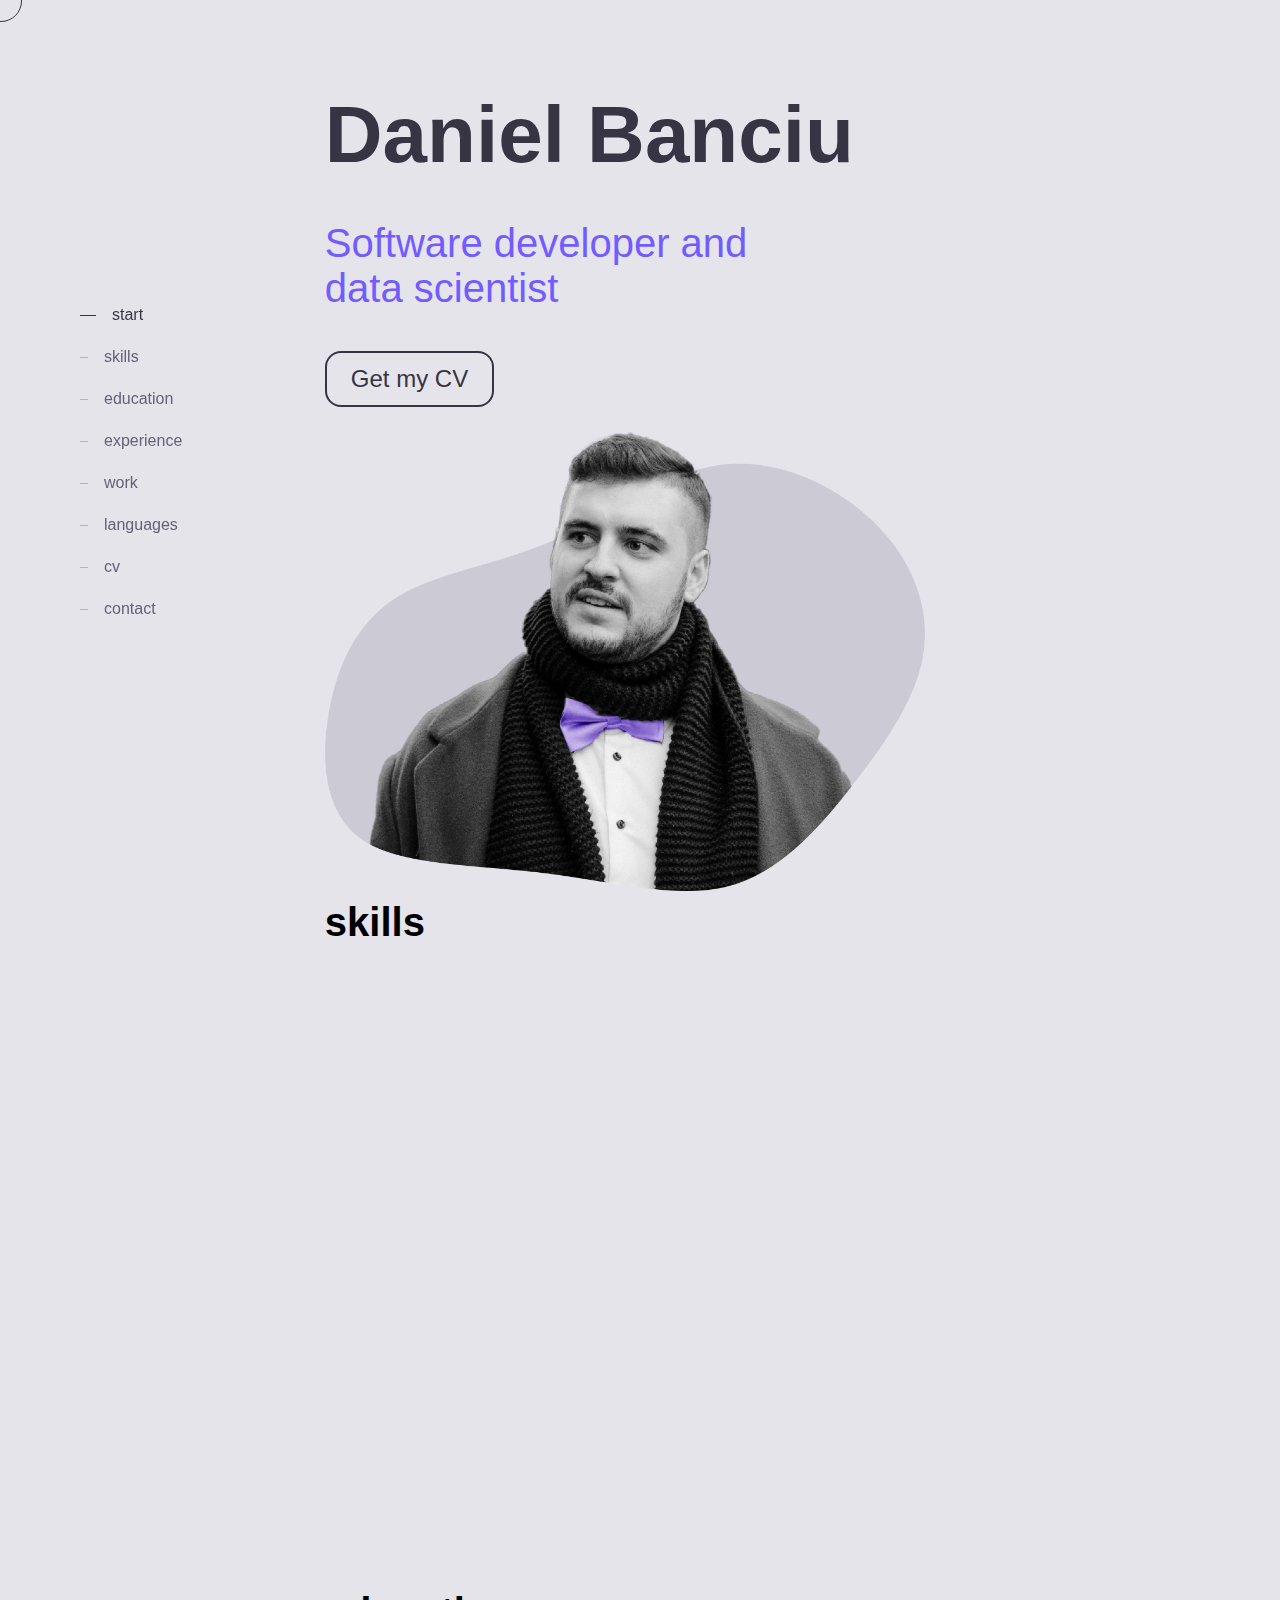
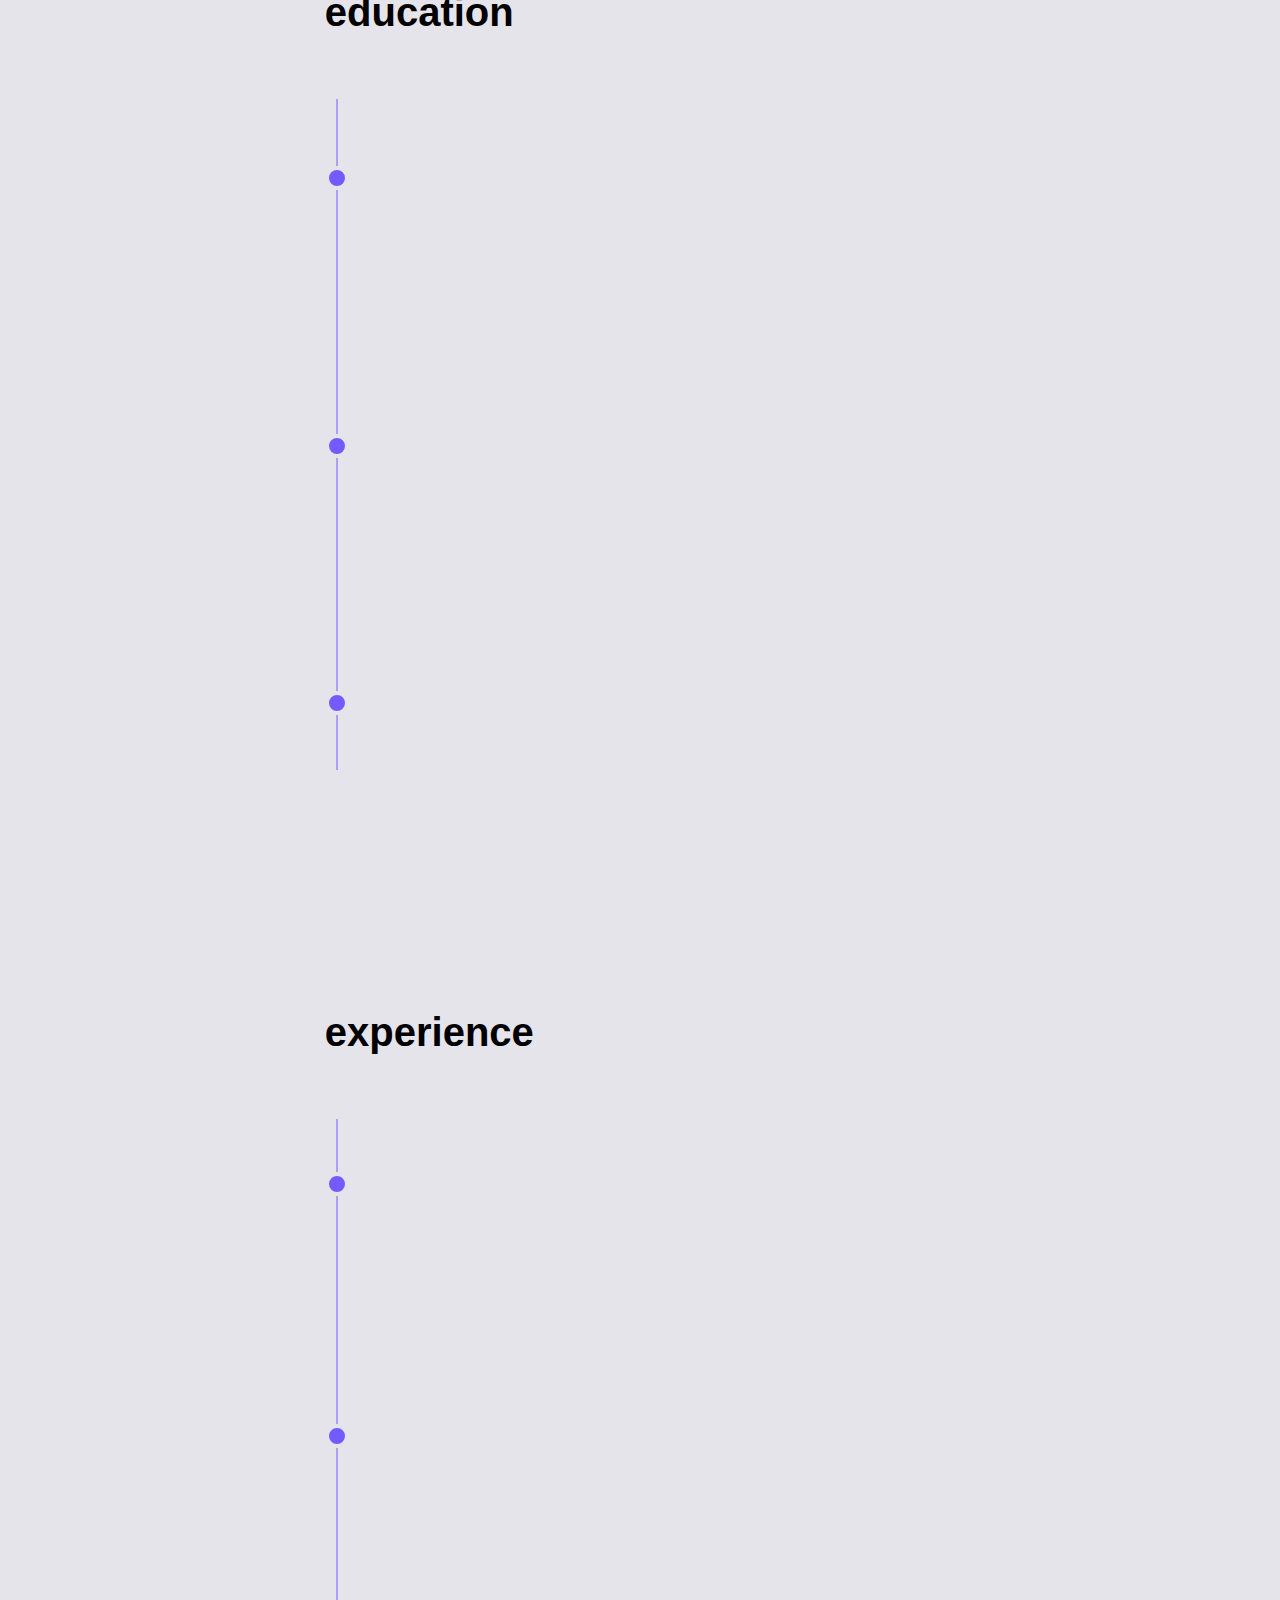
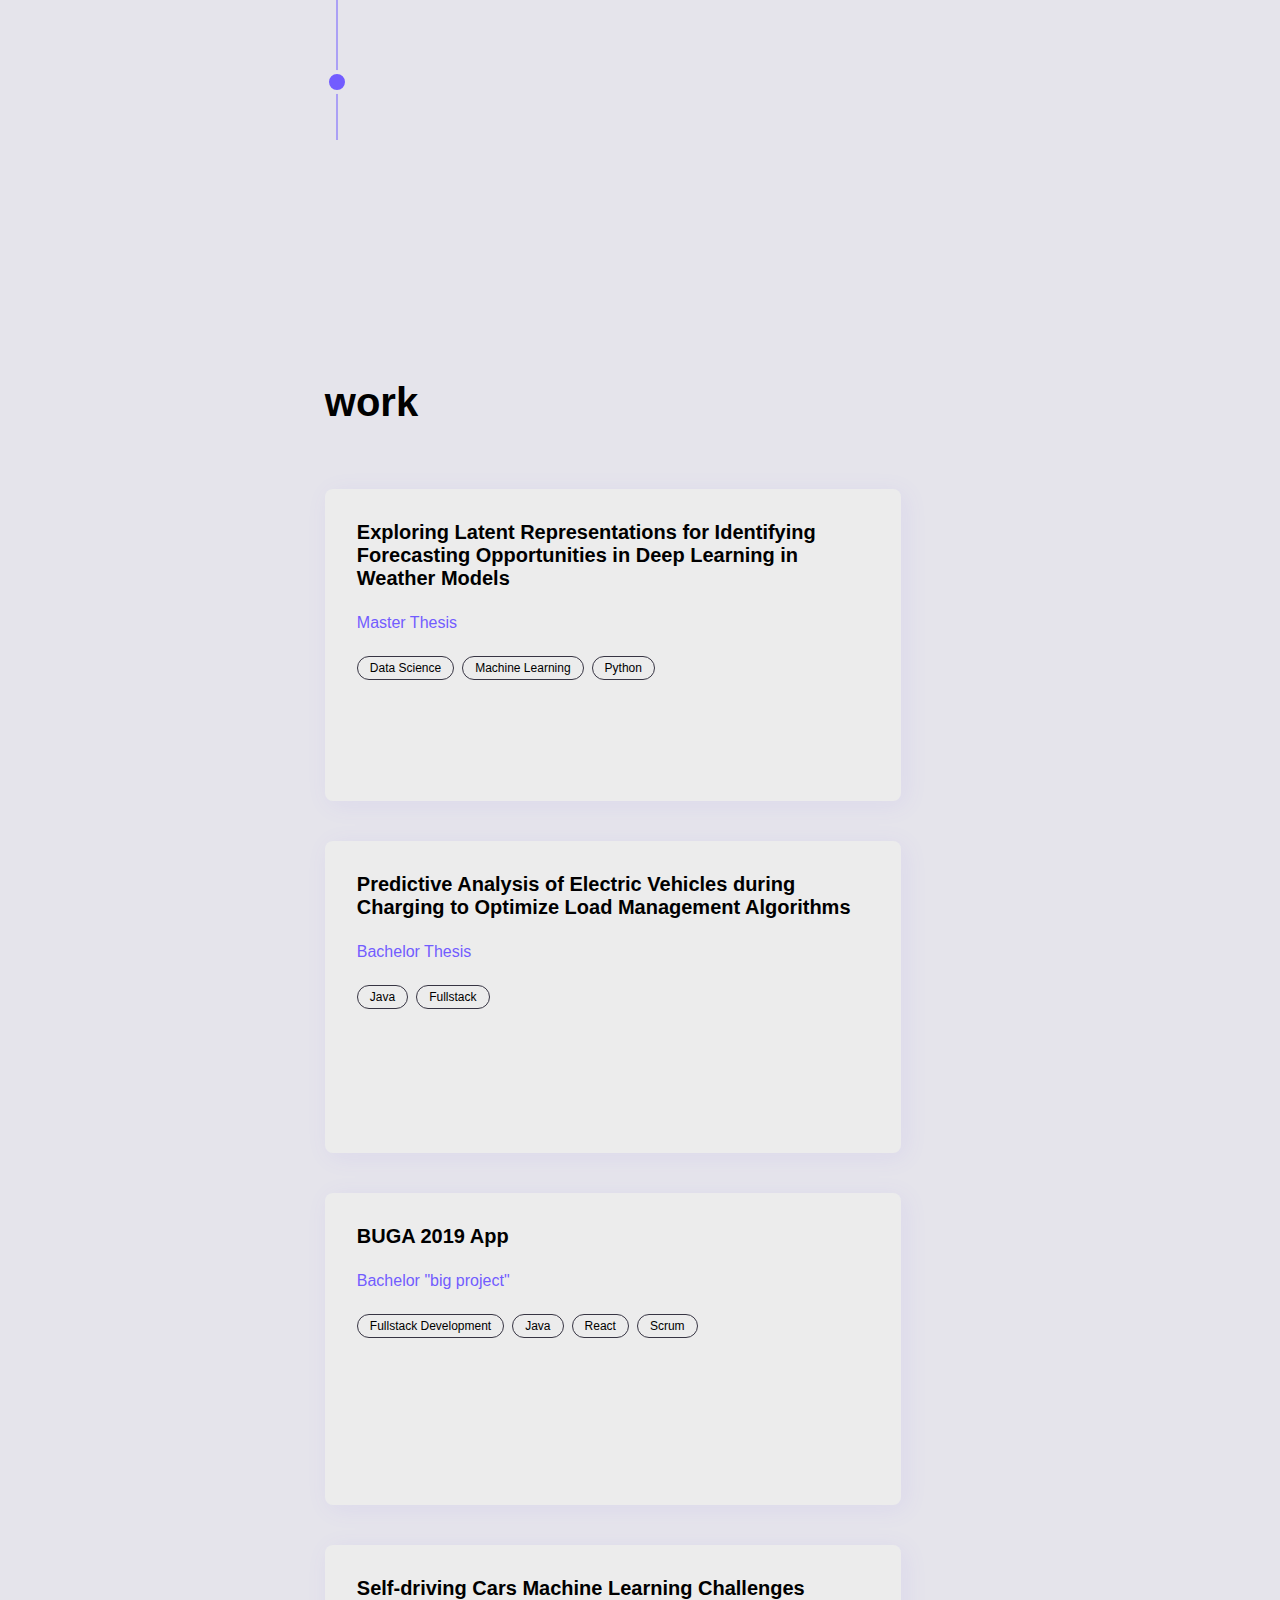
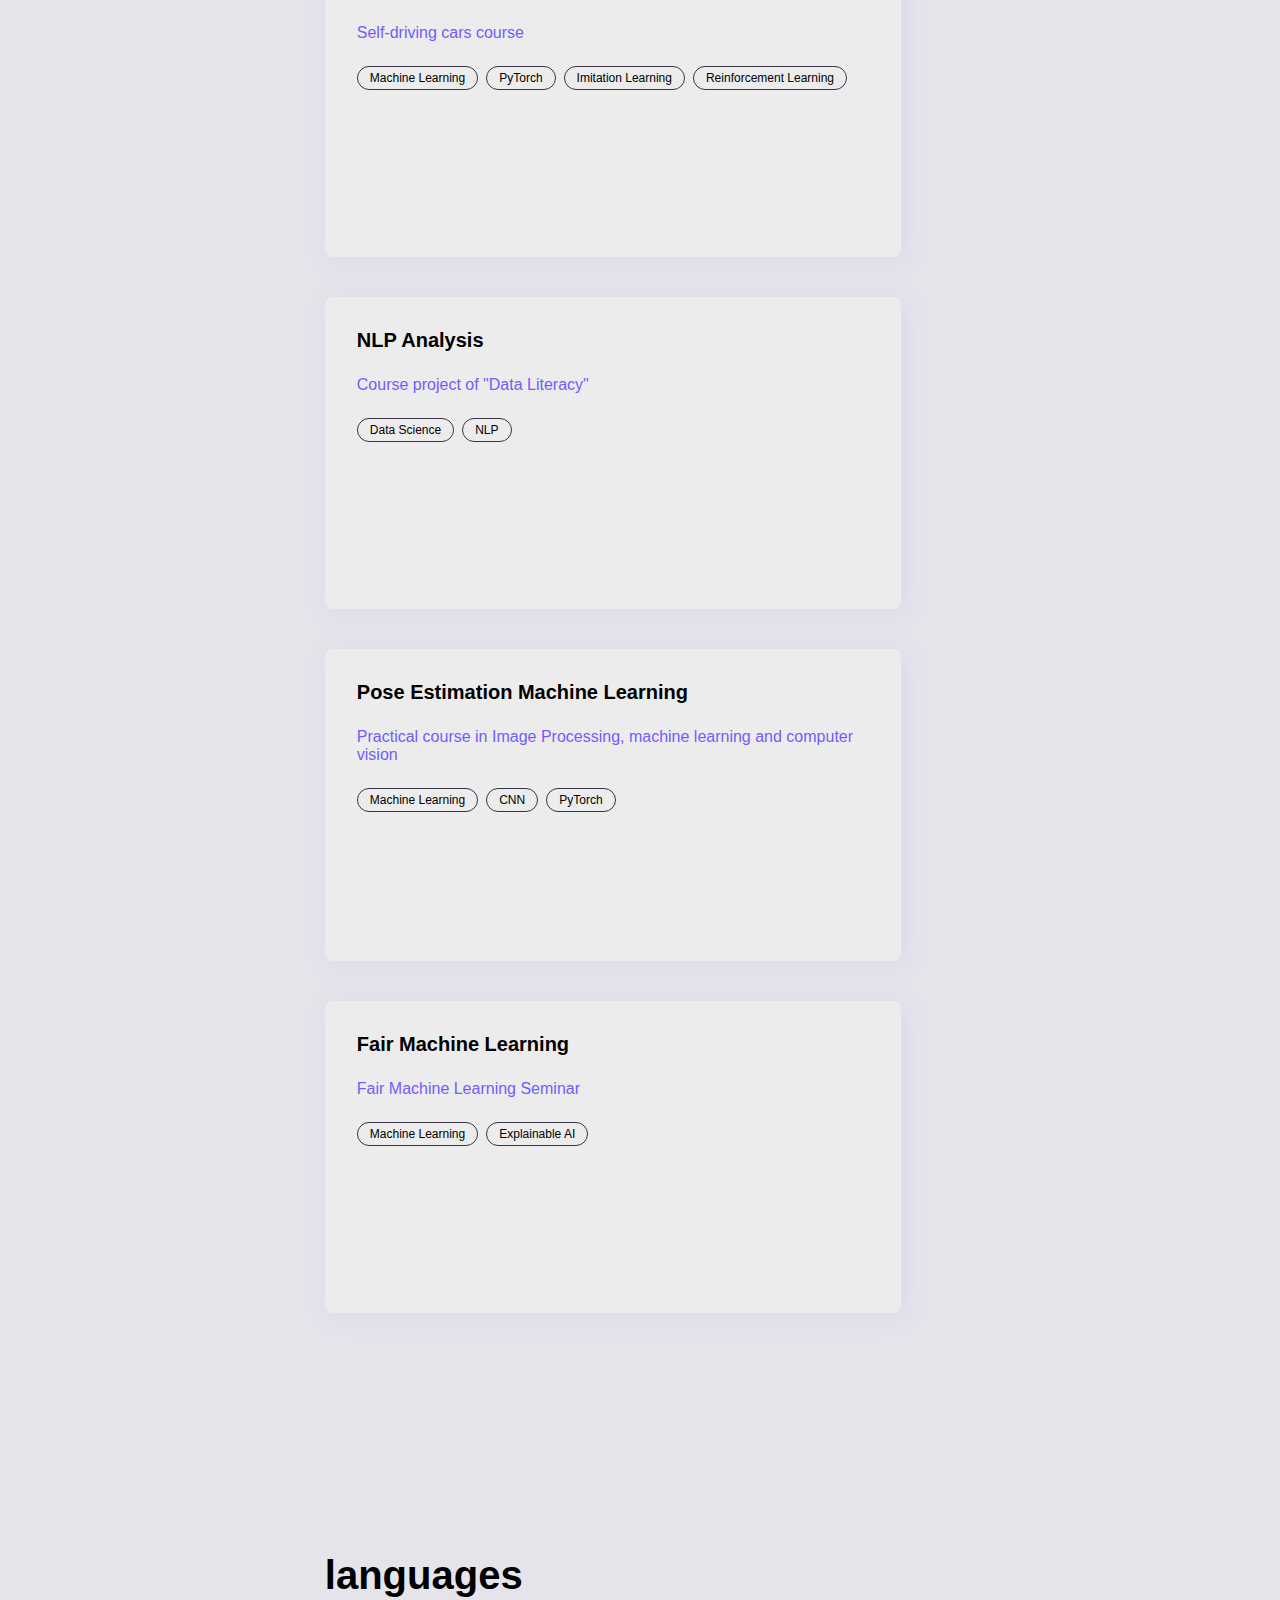
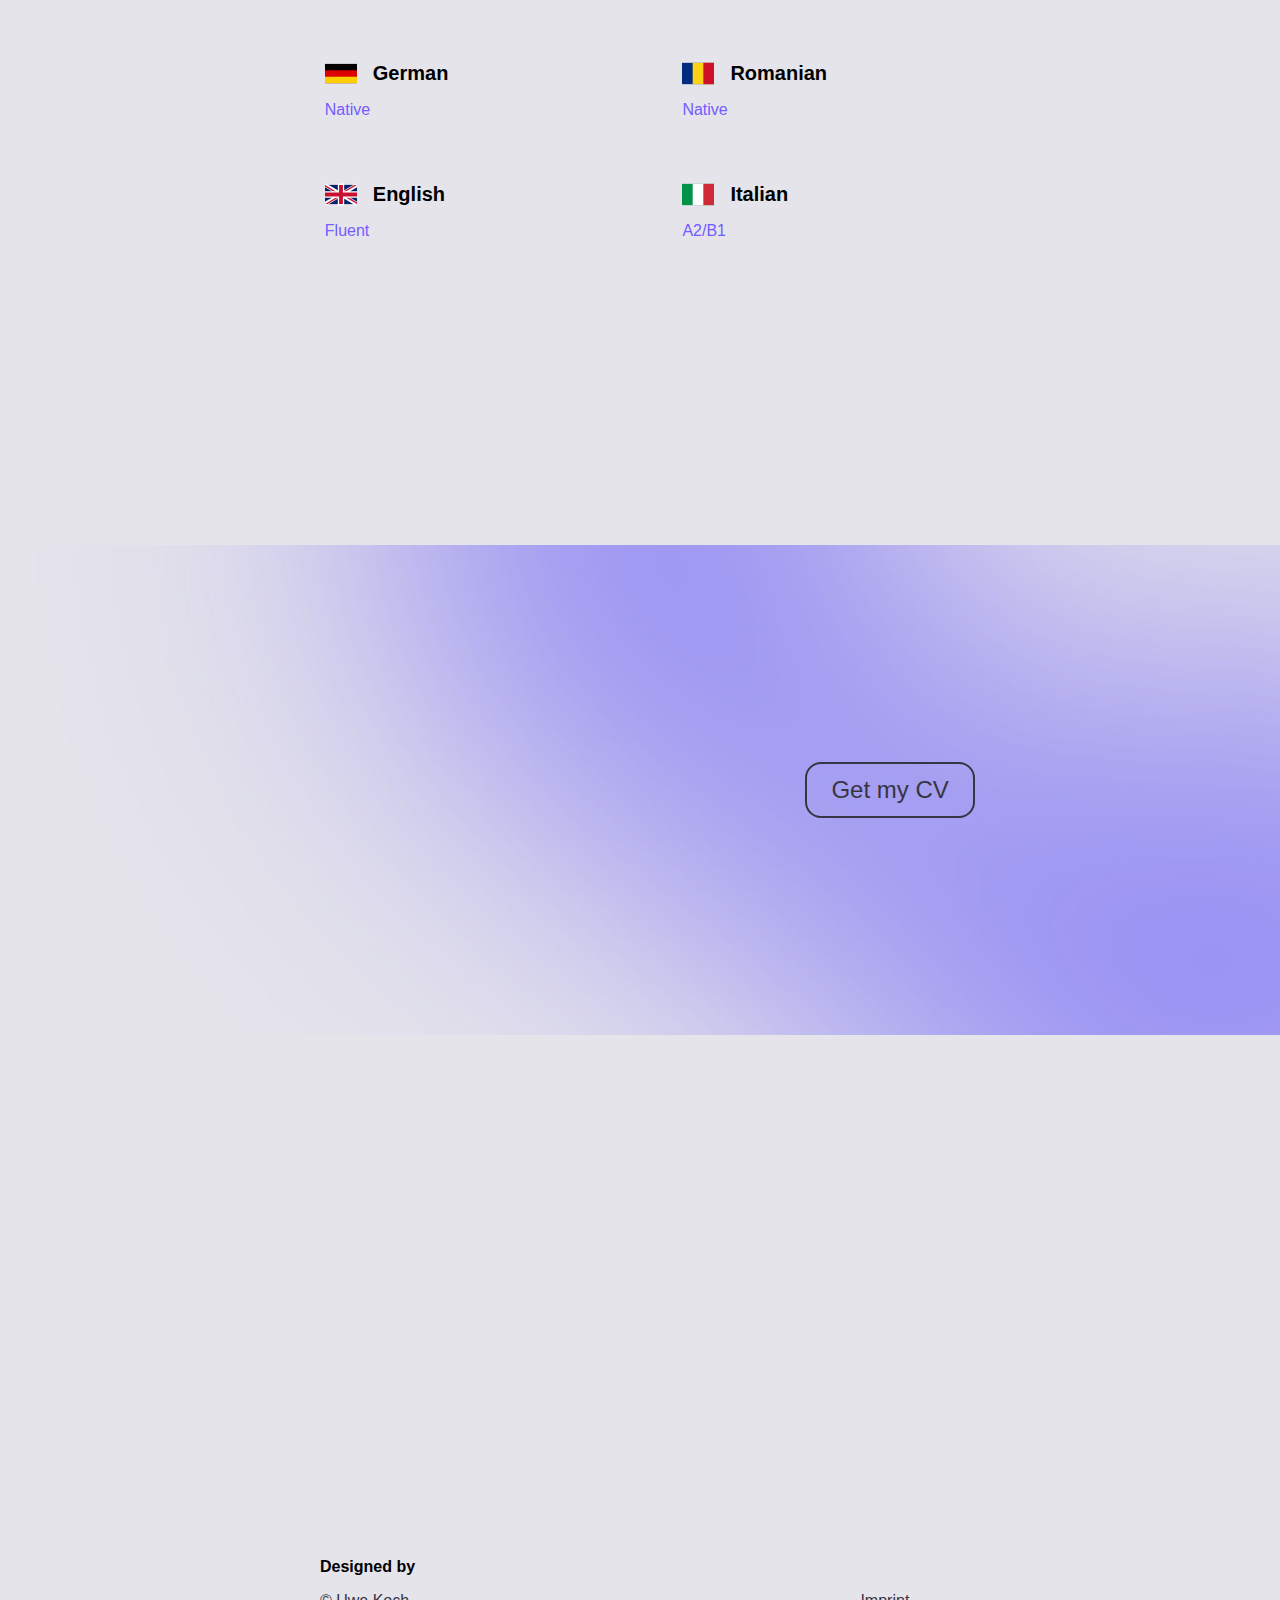
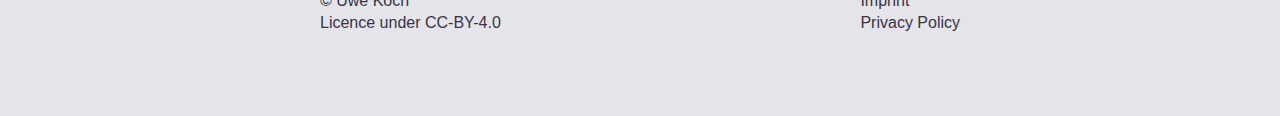
<file: index.html>
<!DOCTYPE html>
<html lang="en">
<head>
    <meta charset="UTF-8">
    <meta name="viewport" content="width=device-width, initial-scale=1.0">
    <title>Daniel Banciu</title>
    <link rel="stylesheet" href="style.css">

    <link rel="apple-touch-icon" sizes="180x180" href="/apple-touch-icon.png">
    <link rel="icon" type="image/png" sizes="32x32" href="/favicon-32x32.png">
    <link rel="icon" type="image/png" sizes="16x16" href="/favicon-16x16.png">
    <link rel="manifest" href="/site.webmanifest">
</head>
<body>
    <div class="circle"></div>

    <nav class="cursor-interact">
        <ul>
            <li>
                <a class="close-menu">
                    <img src="images/close-button.svg" alt="Close-Menu">
                </a>
            </li>
            <li>
                <div class="nav-line active"></div> </div>
                <a href="#start" class="active">start</a>
            </li>
            <li>
                <div class="nav-line"></div>
                <a href="#skills">skills</a>
            </li>
            <li>
                <div class="nav-line"></div>
                <a href="#education">education</a>
            </li>
            <li>
                <div class="nav-line"></div>
                <a href="#experience">experience</a>
            </li>
            <li>
                <div class="nav-line"></div>
                <a href="#work">work</a>
            </li>
            <li>
                <div class="nav-line"></div>
                <a href="#languages">languages</a>
            </li>
            <li>
                <div class="nav-line"></div>
                <a href="#cv">cv</a>
            </li>
            <li>
                <div class="nav-line"></div>
                <a href="#contact">contact</a>
            </li>
        </ul>
    </nav>

            <a class="open-menu hide-desktop cursor-interact">
                <img src="images/menu-button.svg" alt="Open-Menu">
            </a>
        
            
        
            <section id="start">
                <header>
                    <h1>Daniel Banciu</h1>
                    <p>Software developer and <br> data scientist</p>
                    <a href="cv.html" class="cursor-interact button">Get my CV</a>
                </header>
                <img src="images/header-image.png" alt="Daniel Banciu Portrait">
            </section>
        
            <main>
                <section id="skills">
                    <h2>skills</h2>
                    <ul class="tags">
                        <li>Frontend Development</li>
                        <li>HTML</li>
                        <li>CSS</li>
                        <li>ReactJS</li>
                        <li>Backend Development</li>
                        <li>Java</li>
                        <li>Python</li>
                        <li>Springboot</li>
                        <li>VertX</li>
                        <li>REST</li>
                        <li>Machine Learning</li>
                        <li>PyTorch</li>
                        <li>Classification</li>
                        <li>Regression</li>
                        <li>Data Science</li>
                        <li>NLP</li>
                        <li>Clustering</li>
                    </ul>
                </section>
        
                <section id="education">
                    <h2>education</h2>
                    <div class="timeline">
                        <div class="line"></div>
                        
                        <div class="entries">
                            <div class="entry">
                                <div class="marker">
                                </div>
                                <div class="content">
                                    <div class="title">
                                        <img src="images/Universität-Tübingen-Logo.png" alt="Universität Tübingen Logo">
                                        <h3>University of Tübingen</h3>
                                    </div>
                                    <p class="date">October 2021 - April 2024</p>
                                    <p class="description">Master of Science <br> Computer Science</p>
                                </div>                    
                            </div>
            
                            <div class="entry">
                                <div class="marker"></div>
                                <div class="content">
                                    <div class="title">
                                        <img src="images/hochschule-heilbronn-logo.png" alt="Hochschule Heilbronn Logo">
                                        <h3>Heilbronn University of Applied Sciences</h3>
                                    </div>
                                    <p class="date">September 2017 - August 2021</p>
                                    <p class="description">Bachelor of Science <br> Software Engineering</p>
                                </div>
                            </div>
            
                            <div class="entry">
                                <div class="marker"></div>
                                <div class="content">
                                    <div class="title">
                                        <img src="images/Immanuel-Kant-Gymnasiu-Logo.png" alt="Immanuel-Kant-Gymansium Logo">
                                        <h3>Immanuel-Kant-Gymansium</h3>
                                    </div>
                                    <p class="date">September 2009 - Juli 2017</p>
                                    <p class="description">General qualification for university entrance</p>
                                </div>
                            </div>
                        </div>                    
                    </div>
                </section>
        
                <section id="experience">
                    <h2>experience</h2>
                    <div class="timeline">
                        <div class="line"></div>
                        <div class="entries">
                            <div class="entry">
                                <div class="marker"></div>
                                <div class="content">
                                    <div class="title">
                                        <img src="images/VectorInformatik-Logo.png" alt="Vector Informatic GmbH Logo">
                                        <h3>Vector Informatik GmbH</h3>
                                    </div>
                                    <p class="date">November 2020 - March 2023</p>
                                    <p class="description">Software Developer</p>
                                </div>                    
                            </div>
            
                            <div class="entry">
                                <div class="marker"></div>
                                <div class="content">
                                    <div class="title">
                                        <img src="images/eXXcellent-solutions-logo.png" alt="eXXcellent solutions consulting & software GmbH Logo">
                                        <h3>eXXcellent solutions consulting & software GmbH</h3>
                                    </div>
                                    <p class="date">August 2019 - November 2020</p>
                                    <p class="description">Software Developer</p>
                                </div>
                            </div>
            
                            <div class="entry">
                                <div class="marker"></div>
                                <div class="content">
                                    <h3>Created own small business</h3>
                                    <p class="date">April 2018 - present</p>
                                    <p class="description">External Data Protection Consultant</p>
                                </div>
                            </div>
                        </div>        
                    </div>
                </section>
        
                <section id="work">
                    <h2>work</h2>
                    <div class="cards">
                        <div class="card cursor-interact">
                            <div class="content">
                                <div class="card-header">
                                    <div class="info">
                                        <h3>Exploring Latent Representations for Identifying Forecasting Opportunities in Deep Learning in Weather Models</h3>
                                        <p>Master Thesis</p>
                                        <div class="chips">
                                            <div>Data Science</div>
                                            <div>Machine Learning</div>
                                            <div>Python</div>
                                        </div>
                                    </div>
                                    <a class="cursor-interact"><img src="images/close-button.svg" alt="Close Card"></a>
                                </div>
                                <!-- da text rein -->
                                <div class="description">
                                    Investigated the predictive capabilities of
                                    FourCastNet, a deep learning weather
                                    prediction model, focusing on its
                                    utilisation of the Madden-Julian
                                    Oscillation (MJO) for enhancing weather
                                    forecast accuracy. Analysed predictive
                                    performance metrics such as root-meansquare-error and anomaly correlation
                                    coefficient.
                                </div>
                            </div>                    
                        </div>
        
                        <div class="card cursor-interact">
                            <div class="content">
                                <div class="card-header">
                                    <div class="info">
                                        <h3>Predictive Analysis of Electric Vehicles during Charging to Optimize Load Management Algorithms</h3>
                                        <p>Bachelor Thesis</p>
                                        <div class="chips">
                                            <div>Java</div>
                                            <div>Fullstack</div>
                                        </div>
                                    </div>
                                    <a class="cursor-interact"><img src="images/close-button.svg" alt="Close Card"></a>
                                </div>
                                <!-- da text rein -->
                                <div class="description">
                                    Developed a critical feature for the
                                    vCharM system by Vector Informatik
                                    GmbH to enhance load management in
                                    electric vehicle charging networks. This
                                    feature involved gathering and analyzing
                                    vehicle charging data to refine load
                                    management algorithms, thereby
                                    optimizing power grid operations in
                                    residential and company settings.
                                </div>
                            </div>                    
                        </div>
        
                        <div class="card cursor-interact">
                            <div class="content">
                                <div class="card-header">
                                    <div class="info">
                                        <h3>BUGA 2019 App</h3>
                                        <p>Bachelor "big project"</p>
                                        <div class="chips">
                                            <div>Fullstack Development</div>
                                            <div>Java</div>
                                            <div>React</div>
                                            <div>Scrum</div>
                                        </div>
                                    </div>
                                    <a class="cursor-interact"><img src="images/close-button.svg" alt="Close Card"></a>
                                </div>
                                <!-- da text rein -->
                                <div class="description">
                                    Development of an
                                    application for the
                                    Bundesgartenschau 2019
                                    in Heilbronn as part of the
                                    big project in the 5th
                                    semester of the bachelor's
                                    degree.
                                </div>
                            </div>                    
                        </div>
        
                        <div class="card cursor-interact">
                            <div class="content">
                                <div class="card-header">
                                    <div class="info">
                                        <h3>Self-driving Cars Machine Learning Challenges</h3>
                                        <p>Self-driving cars course</p>
                                        <div class="chips">
                                            <div>Machine Learning</div>
                                            <div>PyTorch</div>
                                            <div>Imitation Learning</div>
                                            <div>Reinforcement Learning</div>
                                        </div>                                                                   
                                    </div>
                                    <a class="cursor-interact"><img src="images/close-button.svg" alt="Close Card"></a>
                                </div>
                                <!-- da text rein -->
                                <div class="description">
                                    Challenges involved
                                    imitation learning and
                                    reinforcement learning
                                    using the car gym
                                    environment.
                                </div>
                            </div>                    
                        </div>
        
                        <div class="card cursor-interact">
                            <div class="content">
                                <div class="card-header">
                                    <div class="info">
                                        <h3>NLP Analysis</h3>
                                        <p>Course project of "Data Literacy"</p>
                                        <div class="chips">
                                            <div>Data Science</div>
                                            <div>NLP</div>
                                        </div>
                                    </div>
                                    <a class="cursor-interact"><img src="images/close-button.svg" alt="Close Card"></a>
                                </div>
                                <!-- da text rein -->
                                <div class="description">
                                    Analysis of an unknown
                                    data set in a project in
                                    teams of two. We analysed
                                    every speech in the
                                    Bundestag and tried to
                                    answer questions like
                                    "How has the language
                                    developed?"
                                </div>
                            </div>                    
                        </div>
        
                        
                        <div class="card cursor-interact">
                            <div class="content">
                                <div class="card-header">
                                    <div class="info">
                                        <h3>Pose Estimation Machine Learning</h3>
                                        <p>Practical course in Image Processing, machine learning and computer vision</p>
                                        <div class="chips">
                                            <div>Machine Learning</div>
                                            <div>CNN</div>
                                            <div>PyTorch</div>
                                        </div>
                                    </div>
                                    <a class="cursor-interact"><img src="images/close-button.svg" alt="Close Card"></a>
                                </div>
                                <!-- da text rein -->
                                <div class="description">
                                    As part of the course
                                    "Praktikum
                                    Bildverarbeitung,
                                    Maschinelles Lernen und
                                    Computer Vision" we show
                                    how we developed a
                                    pytorch implementation of
                                    the paper ’Toward fast and
                                    accurate human pose
                                    estimation via soft-gated
                                    skip connections’.
                                </div>
                            </div>                    
                        </div>
                        
                        <div class="card cursor-interact">
                            <div class="content">
                                <div class="card-header">
                                    <div class="info">
                                        <h3>Fair Machine Learning</h3>
                                        <p>Fair Machine Learning Seminar</p>
                                        <div class="chips">
                                            <div>Machine Learning</div>
                                            <div>Explainable AI</div>
                                        </div>
                                    </div>
                                    <a class="cursor-interact"><img src="images/close-button.svg" alt="Close Card"></a>
                                </div>
                                <!-- da text rein -->
                                <div class="description">
                                    Evaluation the
                                    effectiveness of attribution
                                    methods for tabular data.
                                    Comparing the
                                    performance of SHAP and
                                    LIME attribution methods.
                                    Using a transformer-based
                                    language model, known as
                                    GReaT.
                                </div>
                            </div>                    
                        </div>
                    </div>
                </section>

                <section id="languages">
                    <h2>languages</h2>
                    <div class="languages">
                        <div class="language">
                            <div class="top">
                                <img src="images/Flag_of_Germany.svg" alt="German Flag">
                                <h3>German</h3>
                            </div>
                            <p>Native</p>
                        </div>

                        <div class="language">
                            <div class="top">
                                <img src="images/Flag_of_Romania.svg" alt="Romanian Flag">
                                <h3>Romanian</h3>
                            </div>
                            <p>Native</p>
                        </div>

                        <div class="language">
                            <div class="top">
                                <img src="images/Flag_of_the_United_Kingdom.svg" alt="United Kingdom Flag">
                                <h3>English</h3>
                            </div>
                            <p>Fluent</p>
                        </div>

                        <div class="language">
                            <div class="top">
                                <img src="images/Flag_of_Italy.svg" alt="Italian Flag">
                                <h3>Italian</h3>
                            </div>
                            <p>A2/B1</p>
                        </div>
                    </div>
                    
                </section>
            </main>
        
            <section id="cv">
                <h2>Have I sparked your <br> interest?</h2>
                <a href="cv.html" class="cursor-interact button">Get my CV</a>
            </section>
        
            <section id="contact">
                <div class="contact">
                    <h2>contact</h2>
                    <div class="social-links">
                        <a href="https://github.com/dbanciu" class="link cursor-interact">
                            <img src="images/github-logo.svg" alt="Github Logo">
                            <h3>GitHub</h3>
                            <p>dbanciu</p>
                        </a>
                        <a href="https://www.linkedin.com/in/daniel-banciu/?originalSubdomain=de" class="link cursor-interact">
                            <img src="images/linkedin-logo.svg" alt="LinkedIn Logo">
                            <h3>LinkedIn</h3>
                            <p>Daniel Banciu</p>
                        </a>
                        <a href="mailto:daniel02_banciu@yahoo.de" class="link cursor-interact">
                            <img src="images/mail-icon.svg" alt="Email Icon">
                            <h3>E-Mail</h3>
                            <p>daniel02_banciu@yahoo.de</p>
                        </a>
                    </div>
                </div>
        
                <div class="footer-info">
                    <div>
                        <h4>Designed by</h4>
                        <a href="https://uwekoch.myportfolio.com/work">© Uwe Koch</a>
                        <p>Licence under CC-BY-4.0</p>
                    </div>
        
                    <div>
                        <a href="imprint.html" class="cursor-interact">Imprint</a>
                        <a href="privacy-policy.html" class="cursor-interact">Privacy Policy</a>
                    </div> 
                    
                    <div class="back-to-top">
                        <button class="cursor-interact" id="backToTopBtn" title="Go to top">↑</button>
                    </div>
                </div>

                
            </section>
            
    <script src="script.js"></script>
</body>
</html>
</file>
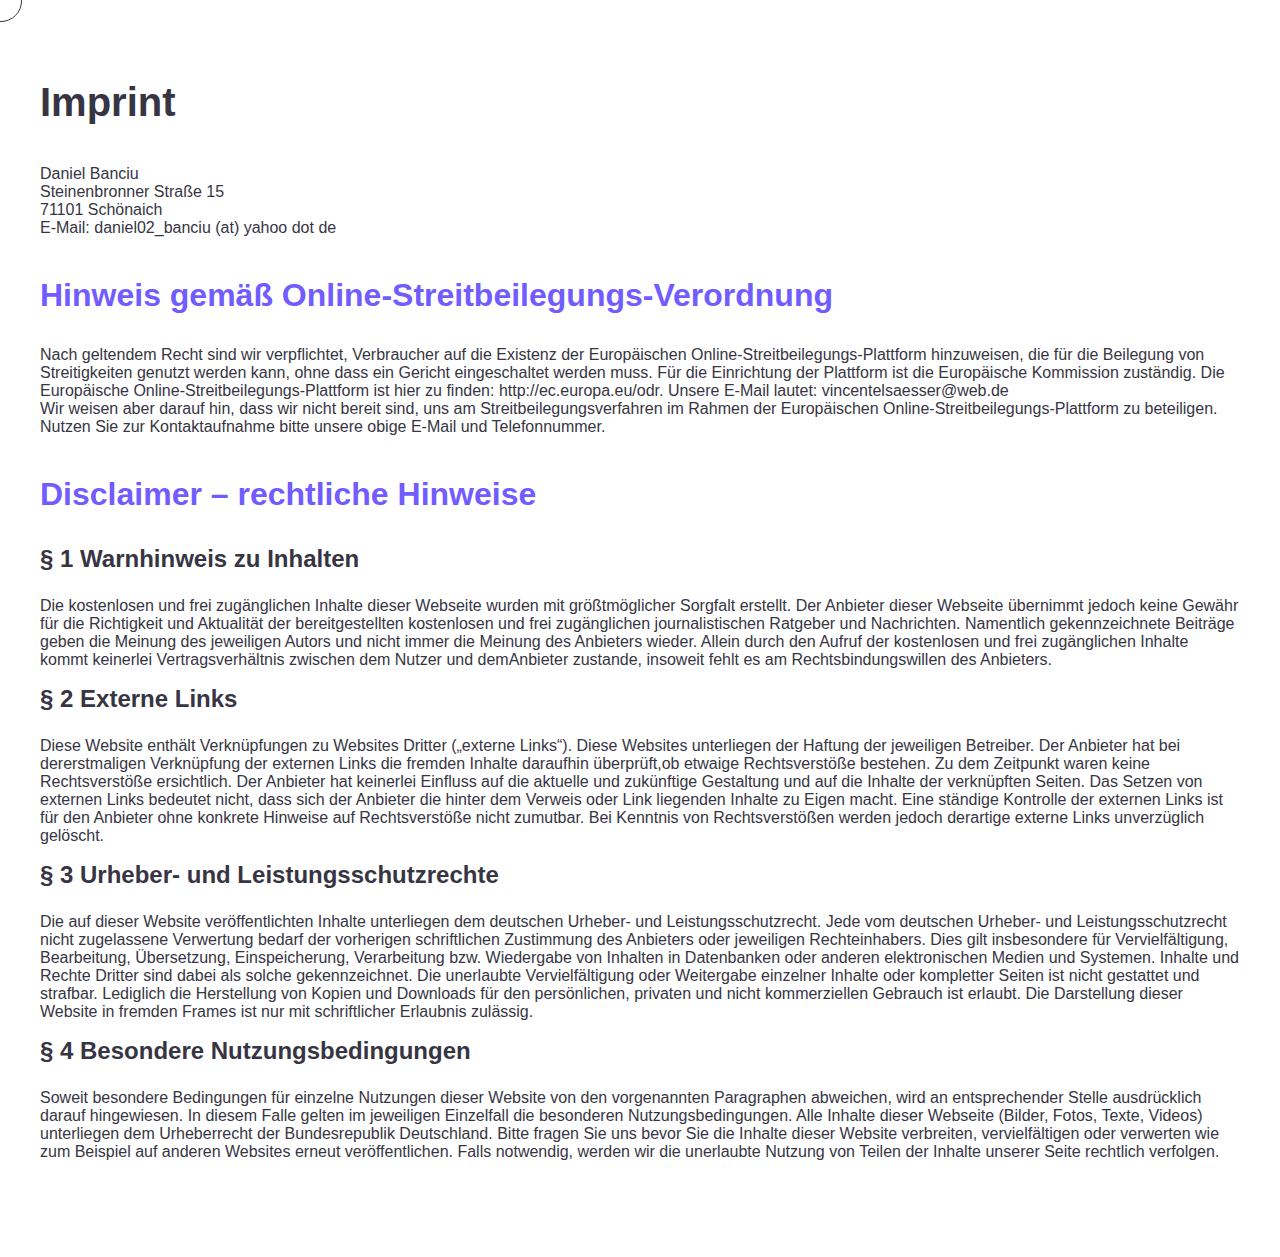
<file: imprint.html>
<!DOCTYPE html>
<html lang="en">
<head>
    <meta charset="UTF-8">
    <meta name="robots" content="noindex, nofollow">
    <meta name="viewport" content="width=device-width, initial-scale=1.0">
    
    <link rel="apple-touch-icon" sizes="180x180" href="/apple-touch-icon.png">
    <link rel="icon" type="image/png" sizes="32x32" href="/favicon-32x32.png">
    <link rel="icon" type="image/png" sizes="16x16" href="/favicon-16x16.png">
    <link rel="manifest" href="/site.webmanifest">

    <title>Imprint</title>

    <style>
        /* Reset */
        * {
            margin: 0;
            padding: 0;
            text-decoration: none;
            font-size: 62.5%;
            }

            :root {
                --primary-clr: #725cff;
                --white: #e5e4eb;
                --grey: #646277;
                --black: #373543;
                --card-clr: #ececec;
                --card-shadow-clr: rgba(114, 92, 255, 0.08);
                --card-shadow-hover: rgba(114, 92, 255, 0.20);
            }

            body {
                display: flex;
                justify-content: center;
            }

            .circle {
            --circle-size: 4rem;
            position: fixed;
            width: var(--circle-size);
            height: var(--circle-size);
            border: 1px solid var(--black);
            border-radius: 50%;
            top: calc(var(--circle-size) / 2 * -1);
            left: calc(var(--circle-size) / 2 * -1);
            pointer-events: none;
            z-index: 2000;
            transition: width 0.4s, height 0.4s;
        }

        .hover {
            --circle-size: 1.6rem;
            border: none;
            background-color: var(--primary-clr);
        }

            .container{
                padding: 8rem 4rem;
                font-family: Inter, Arial;
                display: flex, column;
                color: var(--black);
                max-width: 1200px;

                h1 {
                    font-size: 4rem;
                    margin-bottom: 4rem;
                }

                h2 {
                    font-size: 3.2rem;
                    margin: 4rem 0 3.2rem;
                    color: var(--primary-clr);
                }

                h3 {
                    font-size: 2.4rem;
                    margin-bottom: 2.4rem;
                }

                p, h4, a, li {
                    font-size: 1.6rem;
                    margin-bottom: 1.6rem;
                }

                li {
                    list-style-position: inside;
                }
            }
    </style>
</head>
<body>
    <div class="circle"></div>
    
    <div class="container">
        <h1>Imprint</h1>
        <p>Daniel Banciu <br>
              Steinenbronner Straße 15 <br>
              71101 Schönaich<br>
              E-Mail: daniel02_banciu (at) yahoo dot de<br>
        </p>
        <h2>Hinweis gemäß Online-Streitbeilegungs-Verordnung</h2>
        <p>Nach geltendem Recht sind wir verpflichtet, Verbraucher auf die Existenz der Europäischen Online-Streitbeilegungs-Plattform
              hinzuweisen,
              die
              für die Beilegung von Streitigkeiten genutzt werden kann, ohne dass ein Gericht eingeschaltet werden muss. Für die Einrichtung der
              Plattform
              ist die Europäische Kommission zuständig. Die Europäische Online-Streitbeilegungs-Plattform ist hier zu finden: http://ec.europa.eu/odr.
              Unsere E-Mail lautet: vincentelsaesser@web.de <br>
              Wir weisen aber darauf hin, dass wir nicht bereit sind, uns am Streitbeilegungsverfahren im Rahmen der Europäischen
              Online-Streitbeilegungs-Plattform zu beteiligen. Nutzen Sie zur Kontaktaufnahme bitte unsere obige E-Mail und Telefonnummer.</p>
        <h2>Disclaimer – rechtliche Hinweise</h2>
        <h3>§ 1 Warnhinweis zu Inhalten</h3>
        <p>Die kostenlosen und frei zugänglichen Inhalte dieser Webseite wurden mit größtmöglicher Sorgfalt erstellt. Der Anbieter dieser Webseite
            übernimmt jedoch keine Gewähr für die Richtigkeit und Aktualität der bereitgestellten kostenlosen und frei zugänglichen journalistischen
            Ratgeber und Nachrichten. Namentlich gekennzeichnete Beiträge geben die Meinung des jeweiligen Autors und nicht immer die Meinung des
            Anbieters wieder. Allein durch den Aufruf der kostenlosen und frei zugänglichen Inhalte kommt keinerlei Vertragsverhältnis zwischen dem
            Nutzer und demAnbieter zustande, insoweit fehlt es am Rechtsbindungswillen des Anbieters.
        </p>
        <h3>§ 2 Externe Links</h3>
        <p>
            Diese Website enthält Verknüpfungen zu Websites Dritter („externe Links“). Diese Websites unterliegen der Haftung der jeweiligen
            Betreiber. Der Anbieter hat bei dererstmaligen Verknüpfung der externen Links die fremden Inhalte daraufhin überprüft,ob etwaige Rechtsverstöße
            bestehen. Zu dem Zeitpunkt waren keine Rechtsverstöße ersichtlich. Der Anbieter hat keinerlei Einfluss auf die aktuelle und zukünftige
            Gestaltung und auf die Inhalte der verknüpften Seiten. Das Setzen von externen Links bedeutet nicht, dass sich der Anbieter die hinter dem
            Verweis oder Link liegenden Inhalte zu Eigen macht. Eine ständige Kontrolle der externen Links ist für den Anbieter ohne konkrete Hinweise
            auf Rechtsverstöße nicht zumutbar. Bei Kenntnis von Rechtsverstößen werden jedoch derartige externe Links unverzüglich gelöscht.
        </p>
        
        <h3>§ 3 Urheber- und Leistungsschutzrechte</h3>
        <p>
            Die auf dieser Website veröffentlichten Inhalte unterliegen dem deutschen Urheber- und Leistungsschutzrecht. Jede vom deutschen Urheber-
            und Leistungsschutzrecht nicht zugelassene Verwertung bedarf der vorherigen schriftlichen Zustimmung des Anbieters oder jeweiligen
            Rechteinhabers. Dies gilt insbesondere für Vervielfältigung, Bearbeitung, Übersetzung, Einspeicherung, Verarbeitung bzw. Wiedergabe von
            Inhalten in Datenbanken oder anderen elektronischen Medien und Systemen. Inhalte und Rechte Dritter sind dabei als solche gekennzeichnet.
            Die unerlaubte Vervielfältigung oder Weitergabe einzelner Inhalte oder kompletter Seiten ist nicht gestattet und strafbar. Lediglich die
            Herstellung von Kopien und Downloads für den persönlichen, privaten und nicht kommerziellen Gebrauch ist erlaubt.
            Die Darstellung dieser Website in fremden Frames ist nur mit schriftlicher Erlaubnis zulässig.
        </p>
        
        <h3>§ 4 Besondere Nutzungsbedingungen</h3>
        <p>
            Soweit besondere Bedingungen für einzelne Nutzungen dieser Website von den vorgenannten Paragraphen abweichen, wird an entsprechender
            Stelle ausdrücklich darauf hingewiesen. In diesem Falle gelten im jeweiligen Einzelfall die besonderen Nutzungsbedingungen.
            Alle Inhalte dieser Webseite (Bilder, Fotos, Texte, Videos) unterliegen dem Urheberrecht der Bundesrepublik Deutschland. Bitte fragen Sie
            uns bevor Sie die Inhalte dieser Website verbreiten, vervielfältigen oder verwerten wie zum Beispiel auf anderen Websites erneut
            veröffentlichen. Falls notwendig, werden wir die unerlaubte Nutzung von Teilen der Inhalte unserer Seite rechtlich verfolgen.
        </p>
  </div>

  <script>
    // Cursor Following Circle

    const circleElement = document.querySelector(".circle");

    const mouse = {x: 0, y: 0};
    const circle = {x: 0, y: 0};

    window.addEventListener("mousemove", (e) => {
        mouse.x = e.x;
        mouse.y = e.y;
    });

    const circleSpeed = 0.16;

    const tick = () => {
        circle.x += (mouse.x - circle.x) * circleSpeed;
        circle.y += (mouse.y - circle.y) * circleSpeed;

        circleElement.style.transform = `translate(${circle.x}px, ${circle.y}px`;

        window.requestAnimationFrame(tick);
    }

    tick();


    let cursorInteractables = document.querySelectorAll(".cursor-interact");

    cursorInteractables.forEach(Interactable => {
        Interactable.addEventListener("mouseenter", () => {
            circleElement.classList.add("hover");
        });
        
        Interactable.addEventListener("mouseleave", () => {
            circleElement.classList.remove("hover");
        });
    });
</script>
</body>
</html>
</file>
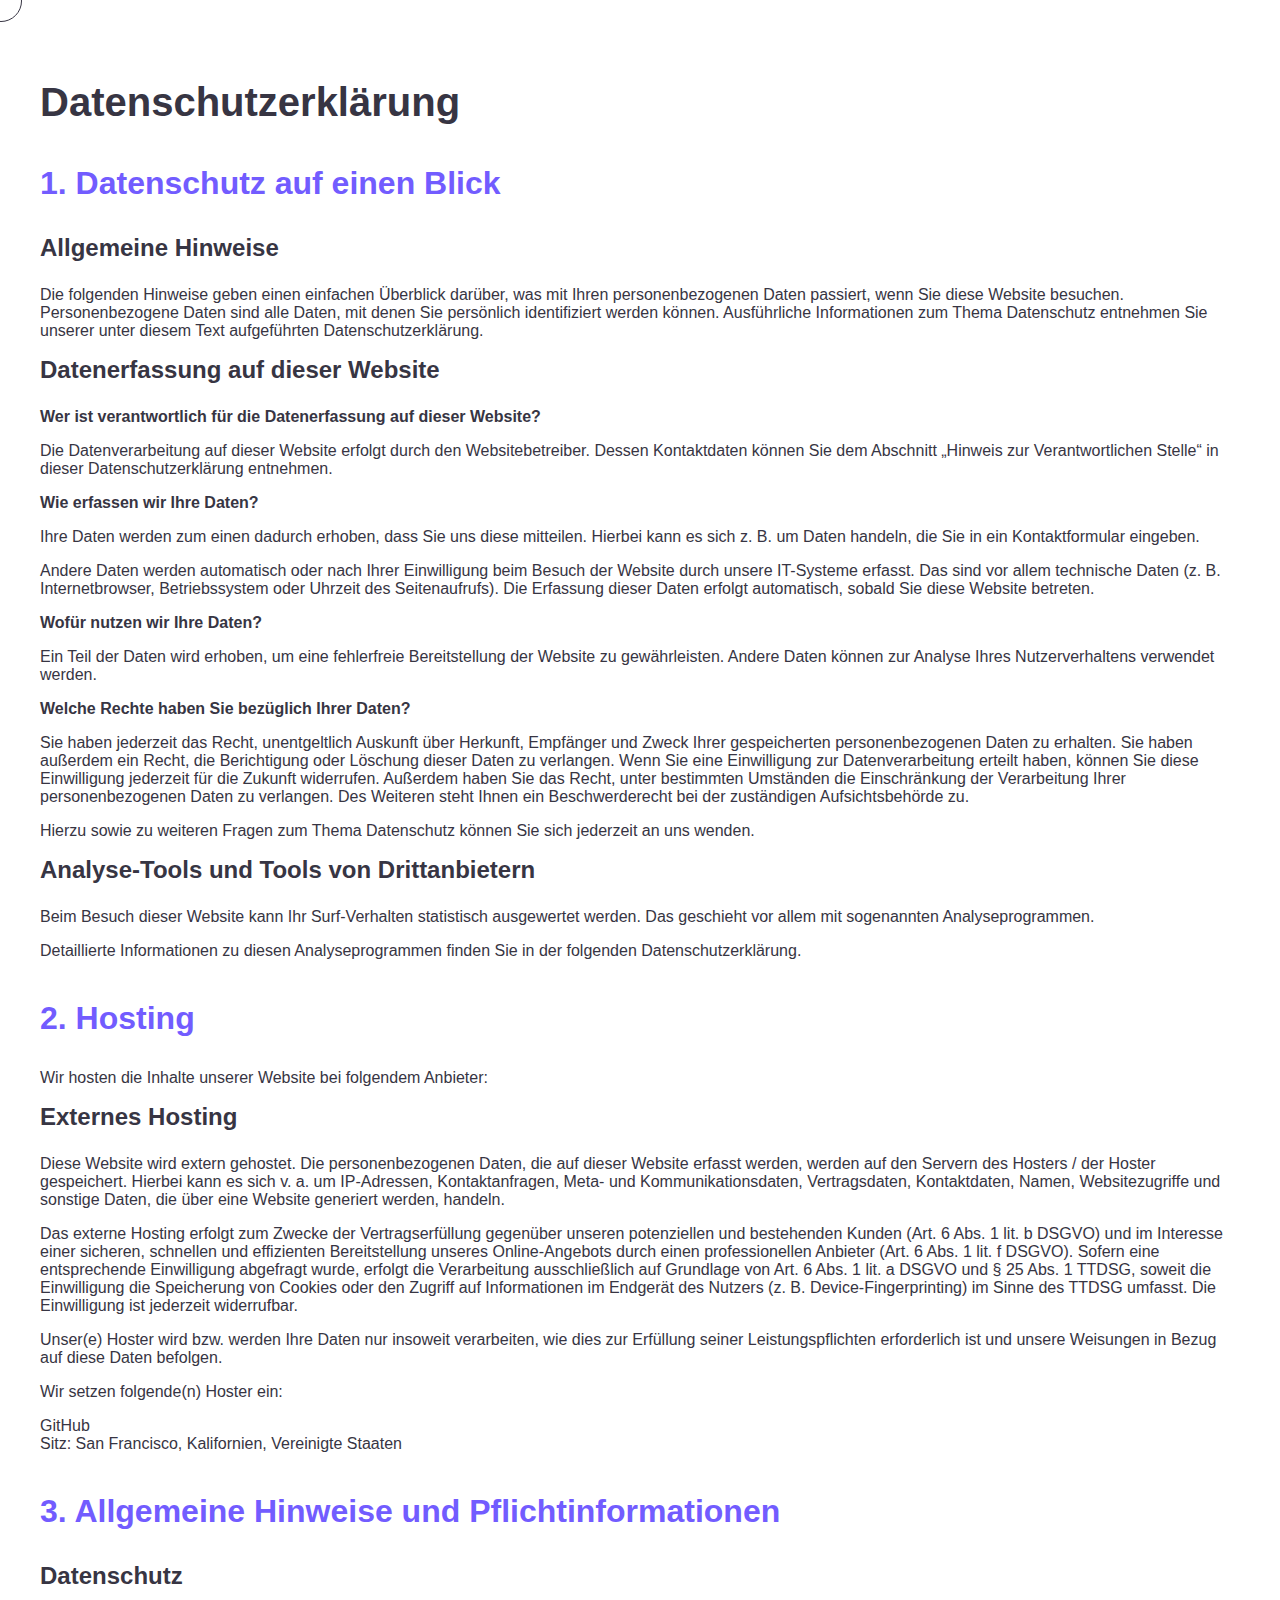
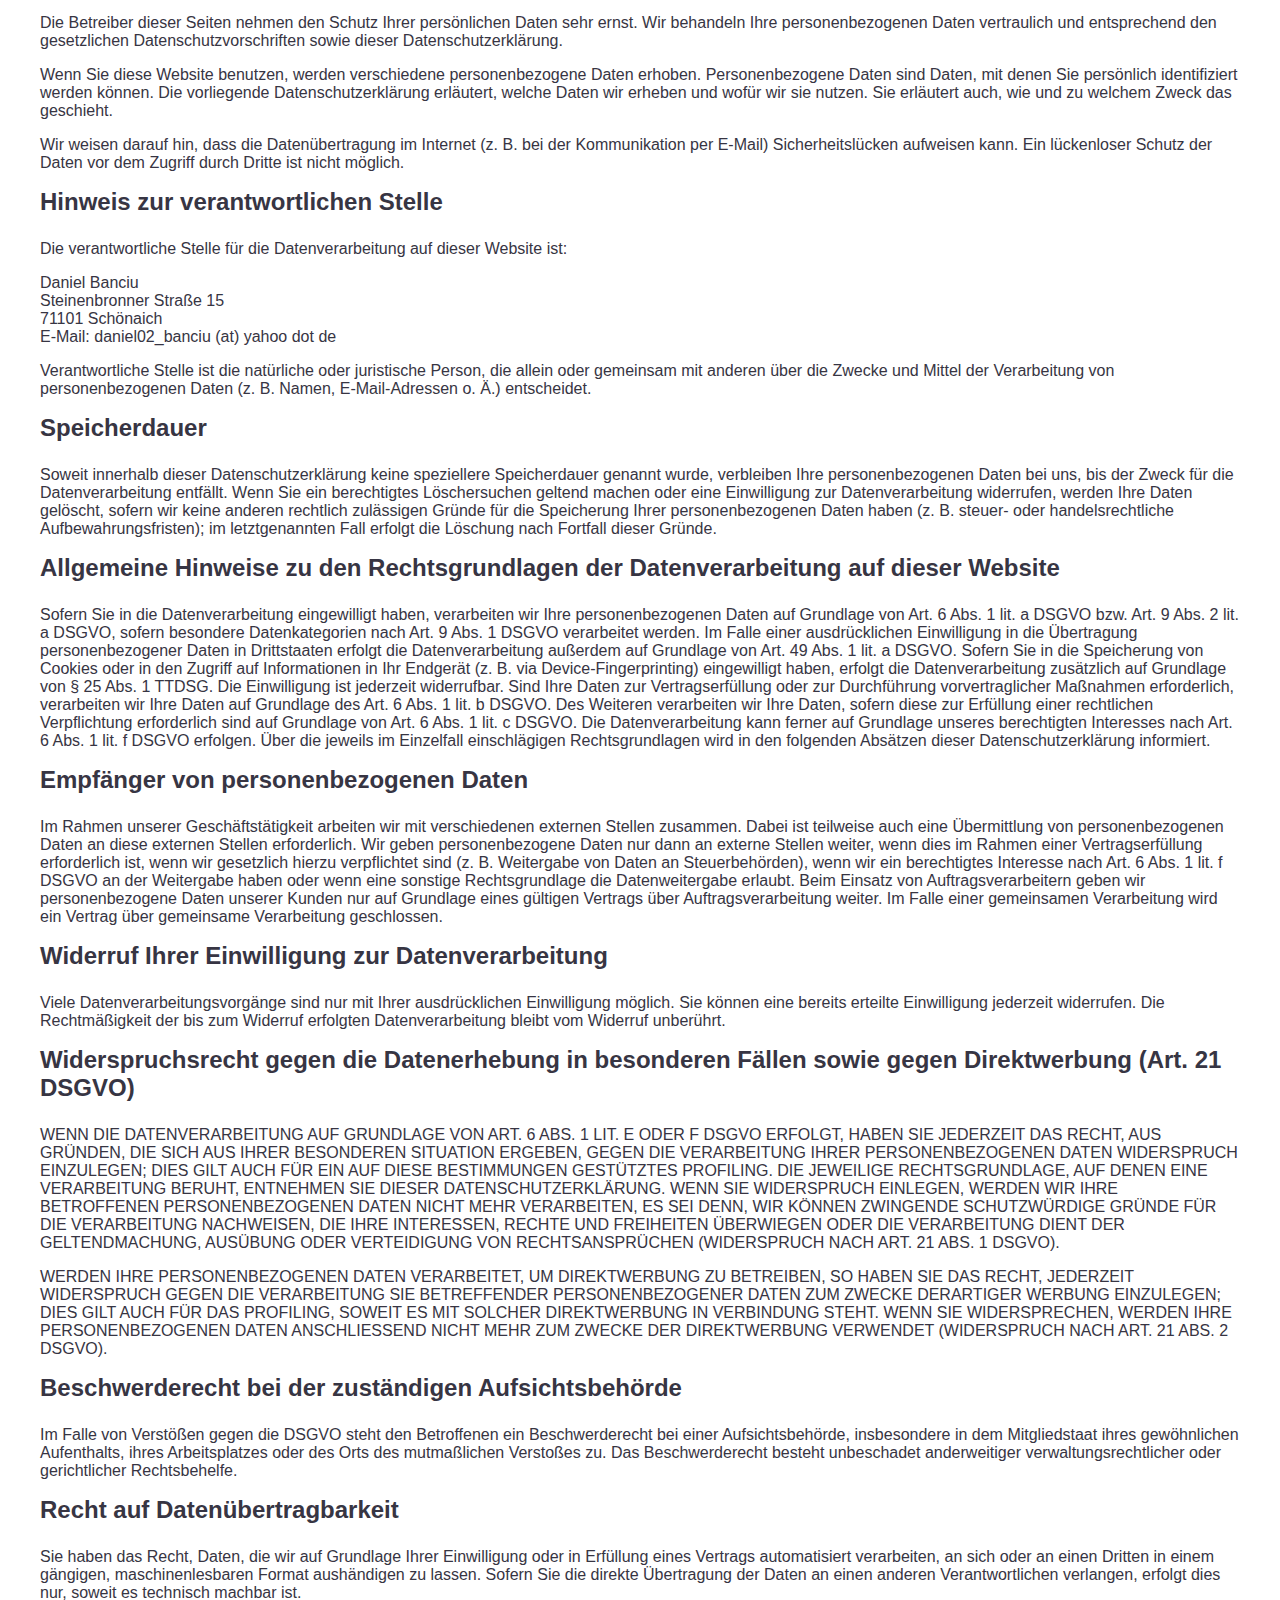
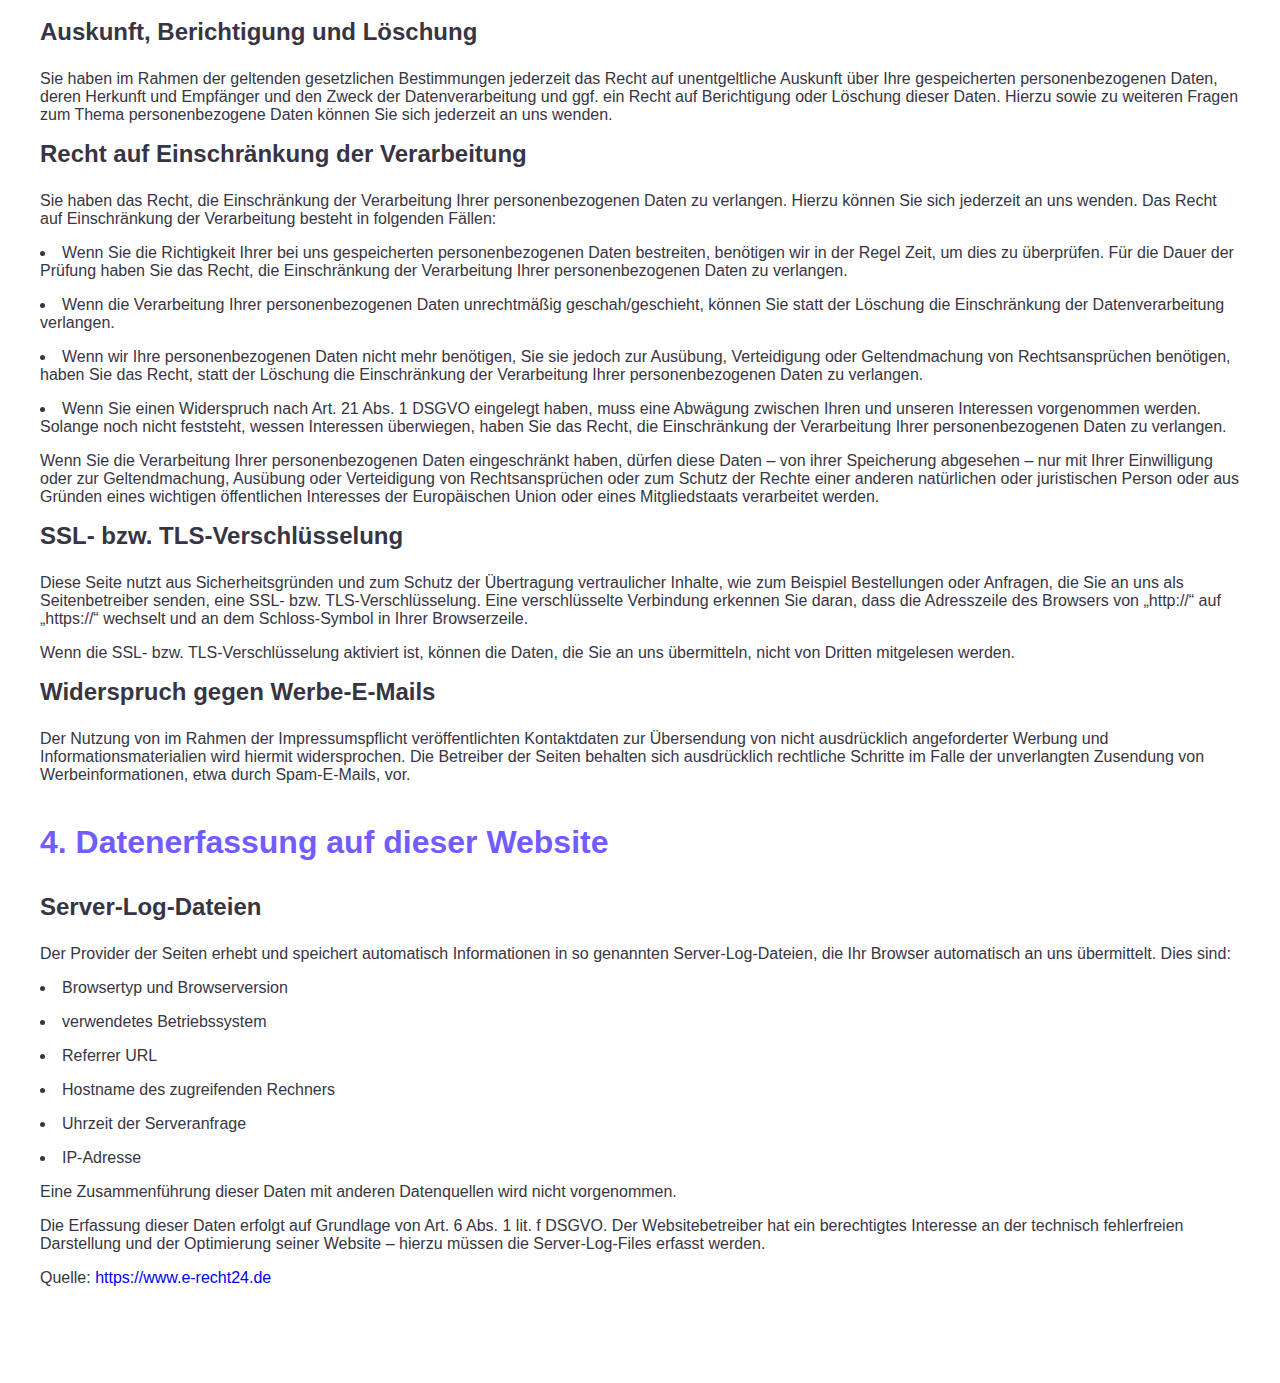
<file: privacy-policy.html>
<!DOCTYPE html>
<html lang="en">
<head>
    <meta charset="UTF-8">
    <meta name="robots" content="noindex, nofollow">
    <meta name="viewport" content="width=device-width, initial-scale=1.0">
    
    <link rel="apple-touch-icon" sizes="180x180" href="/apple-touch-icon.png">
    <link rel="icon" type="image/png" sizes="32x32" href="/favicon-32x32.png">
    <link rel="icon" type="image/png" sizes="16x16" href="/favicon-16x16.png">
    <link rel="manifest" href="/site.webmanifest">
    <title>Privacy Policy</title>

    <style>
        /* Reset */
        * {
            margin: 0;
            padding: 0;
            text-decoration: none;
            font-size: 62.5%;
            }

            :root {
                --primary-clr: #725cff;
                --white: #e5e4eb;
                --grey: #646277;
                --black: #373543;
                --card-clr: #ececec;
                --card-shadow-clr: rgba(114, 92, 255, 0.08);
                --card-shadow-hover: rgba(114, 92, 255, 0.20);
            }

            .circle {
            --circle-size: 4rem;
            position: fixed;
            width: var(--circle-size);
            height: var(--circle-size);
            border: 1px solid var(--black);
            border-radius: 50%;
            top: calc(var(--circle-size) / 2 * -1);
            left: calc(var(--circle-size) / 2 * -1);
            pointer-events: none;
            z-index: 2000;
            transition: width 0.4s, height 0.4s;
        }

        .hover {
            --circle-size: 1.6rem;
            border: none;
            background-color: var(--primary-clr);
        }

            body {
                display: flex;
                justify-content: center;
            }

            .container{
                padding: 8rem 4rem;
                font-family: Inter, Arial;
                display: flex, column;
                color: var(--black);
                max-width: 1200px;

                h1 {
                    font-size: 4rem;
                    margin-bottom: 4rem;
                }

                h2 {
                    font-size: 3.2rem;
                    margin: 4rem 0 3.2rem;
                    color: var(--primary-clr);
                }

                h3 {
                    font-size: 2.4rem;
                    margin-bottom: 2.4rem;
                }

                p, h4, a, li {
                    font-size: 1.6rem;
                    margin-bottom: 1.6rem;
                }

                li {
                    list-style-position: inside;
                }
            }
    </style>
</head>
<body>
    <div class="circle"></div>

    <div class="container">
        <h1>Datenschutz&shy;erkl&auml;rung</h1>
        <h2>1. Datenschutz auf einen Blick</h2>
        <h3>Allgemeine Hinweise</h3> <p>Die folgenden Hinweise geben einen einfachen &Uuml;berblick dar&uuml;ber, was mit Ihren personenbezogenen Daten passiert, wenn Sie diese Website besuchen. Personenbezogene Daten sind alle Daten, mit denen Sie pers&ouml;nlich identifiziert werden k&ouml;nnen. Ausf&uuml;hrliche Informationen zum Thema Datenschutz entnehmen Sie unserer unter diesem Text aufgef&uuml;hrten Datenschutzerkl&auml;rung.</p>
        <h3>Datenerfassung auf dieser Website</h3> <h4>Wer ist verantwortlich f&uuml;r die Datenerfassung auf dieser Website?</h4> <p>Die Datenverarbeitung auf dieser Website erfolgt durch den Websitebetreiber. Dessen Kontaktdaten k&ouml;nnen Sie dem Abschnitt &bdquo;Hinweis zur Verantwortlichen Stelle&ldquo; in dieser Datenschutzerkl&auml;rung entnehmen.</p> <h4>Wie erfassen wir Ihre Daten?</h4> <p>Ihre Daten werden zum einen dadurch erhoben, dass Sie uns diese mitteilen. Hierbei kann es sich z.&nbsp;B. um Daten handeln, die Sie in ein Kontaktformular eingeben.</p> <p>Andere Daten werden automatisch oder nach Ihrer Einwilligung beim Besuch der Website durch unsere IT-Systeme erfasst. Das sind vor allem technische Daten (z.&nbsp;B. Internetbrowser, Betriebssystem oder Uhrzeit des Seitenaufrufs). Die Erfassung dieser Daten erfolgt automatisch, sobald Sie diese Website betreten.</p> <h4>Wof&uuml;r nutzen wir Ihre Daten?</h4> <p>Ein Teil der Daten wird erhoben, um eine fehlerfreie Bereitstellung der Website zu gew&auml;hrleisten. Andere Daten k&ouml;nnen zur Analyse Ihres Nutzerverhaltens verwendet werden.</p> <h4>Welche Rechte haben Sie bez&uuml;glich Ihrer Daten?</h4> <p>Sie haben jederzeit das Recht, unentgeltlich Auskunft &uuml;ber Herkunft, Empf&auml;nger und Zweck Ihrer gespeicherten personenbezogenen Daten zu erhalten. Sie haben au&szlig;erdem ein Recht, die Berichtigung oder L&ouml;schung dieser Daten zu verlangen. Wenn Sie eine Einwilligung zur Datenverarbeitung erteilt haben, k&ouml;nnen Sie diese Einwilligung jederzeit f&uuml;r die Zukunft widerrufen. Au&szlig;erdem haben Sie das Recht, unter bestimmten Umst&auml;nden die Einschr&auml;nkung der Verarbeitung Ihrer personenbezogenen Daten zu verlangen. Des Weiteren steht Ihnen ein Beschwerderecht bei der zust&auml;ndigen Aufsichtsbeh&ouml;rde zu.</p> <p>Hierzu sowie zu weiteren Fragen zum Thema Datenschutz k&ouml;nnen Sie sich jederzeit an uns wenden.</p>
        <h3>Analyse-Tools und Tools von Dritt&shy;anbietern</h3> <p>Beim Besuch dieser Website kann Ihr Surf-Verhalten statistisch ausgewertet werden. Das geschieht vor allem mit sogenannten Analyseprogrammen.</p> <p>Detaillierte Informationen zu diesen Analyseprogrammen finden Sie in der folgenden Datenschutzerkl&auml;rung.</p>
        <h2>2. Hosting</h2>
        <p>Wir hosten die Inhalte unserer Website bei folgendem Anbieter:</p>
        <h3>Externes Hosting</h3> <p>Diese Website wird extern gehostet. Die personenbezogenen Daten, die auf dieser Website erfasst werden, werden auf den Servern des Hosters / der Hoster gespeichert. Hierbei kann es sich v.&nbsp;a. um IP-Adressen, Kontaktanfragen, Meta- und Kommunikationsdaten, Vertragsdaten, Kontaktdaten, Namen, Websitezugriffe und sonstige Daten, die &uuml;ber eine Website generiert werden, handeln.</p> <p>Das externe Hosting erfolgt zum Zwecke der Vertragserf&uuml;llung gegen&uuml;ber unseren potenziellen und bestehenden Kunden (Art. 6 Abs. 1 lit. b DSGVO) und im Interesse einer sicheren, schnellen und effizienten Bereitstellung unseres Online-Angebots durch einen professionellen Anbieter (Art. 6 Abs. 1 lit. f DSGVO). Sofern eine entsprechende Einwilligung abgefragt wurde, erfolgt die Verarbeitung ausschlie&szlig;lich auf Grundlage von Art. 6 Abs. 1 lit. a DSGVO und &sect; 25 Abs. 1 TTDSG, soweit die Einwilligung die Speicherung von Cookies oder den Zugriff auf Informationen im Endger&auml;t des Nutzers (z.&nbsp;B. Device-Fingerprinting) im Sinne des TTDSG umfasst. Die Einwilligung ist jederzeit widerrufbar.</p> <p>Unser(e) Hoster wird bzw. werden Ihre Daten nur insoweit verarbeiten, wie dies zur Erf&uuml;llung seiner Leistungspflichten erforderlich ist und unsere Weisungen in Bezug auf diese Daten befolgen.</p> <p>Wir setzen folgende(n) Hoster ein:</p>
        <p>GitHub<br />
        Sitz: San Francisco, Kalifornien, Vereinigte Staaten</p>
        <h2>3. Allgemeine Hinweise und Pflicht&shy;informationen</h2>
        <h3>Datenschutz</h3> <p>Die Betreiber dieser Seiten nehmen den Schutz Ihrer pers&ouml;nlichen Daten sehr ernst. Wir behandeln Ihre personenbezogenen Daten vertraulich und entsprechend den gesetzlichen Datenschutzvorschriften sowie dieser Datenschutzerkl&auml;rung.</p> <p>Wenn Sie diese Website benutzen, werden verschiedene personenbezogene Daten erhoben. Personenbezogene Daten sind Daten, mit denen Sie pers&ouml;nlich identifiziert werden k&ouml;nnen. Die vorliegende Datenschutzerkl&auml;rung erl&auml;utert, welche Daten wir erheben und wof&uuml;r wir sie nutzen. Sie erl&auml;utert auch, wie und zu welchem Zweck das geschieht.</p> <p>Wir weisen darauf hin, dass die Daten&uuml;bertragung im Internet (z.&nbsp;B. bei der Kommunikation per E-Mail) Sicherheitsl&uuml;cken aufweisen kann. Ein l&uuml;ckenloser Schutz der Daten vor dem Zugriff durch Dritte ist nicht m&ouml;glich.</p>
        <h3>Hinweis zur verantwortlichen Stelle</h3> <p>Die verantwortliche Stelle f&uuml;r die Datenverarbeitung auf dieser Website ist:</p>
        <p>Daniel Banciu <br>
            Steinenbronner Straße 15 <br>
            71101 Schönaich<br>
            E-Mail: daniel02_banciu (at) yahoo dot de<br>
      </p>
        <p>Verantwortliche Stelle ist die nat&uuml;rliche oder juristische Person, die allein oder gemeinsam mit anderen &uuml;ber die Zwecke und Mittel der Verarbeitung von personenbezogenen Daten (z.&nbsp;B. Namen, E-Mail-Adressen o. &Auml;.) entscheidet.</p>
    
        <h3>Speicherdauer</h3> <p>Soweit innerhalb dieser Datenschutzerkl&auml;rung keine speziellere Speicherdauer genannt wurde, verbleiben Ihre personenbezogenen Daten bei uns, bis der Zweck f&uuml;r die Datenverarbeitung entf&auml;llt. Wenn Sie ein berechtigtes L&ouml;schersuchen geltend machen oder eine Einwilligung zur Datenverarbeitung widerrufen, werden Ihre Daten gel&ouml;scht, sofern wir keine anderen rechtlich zul&auml;ssigen Gr&uuml;nde f&uuml;r die Speicherung Ihrer personenbezogenen Daten haben (z.&nbsp;B. steuer- oder handelsrechtliche Aufbewahrungsfristen); im letztgenannten Fall erfolgt die L&ouml;schung nach Fortfall dieser Gr&uuml;nde.</p>
        <h3>Allgemeine Hinweise zu den Rechtsgrundlagen der Datenverarbeitung auf dieser Website</h3> <p>Sofern Sie in die Datenverarbeitung eingewilligt haben, verarbeiten wir Ihre personenbezogenen Daten auf Grundlage von Art. 6 Abs. 1 lit. a DSGVO bzw. Art. 9 Abs. 2 lit. a DSGVO, sofern besondere Datenkategorien nach Art. 9 Abs. 1 DSGVO verarbeitet werden. Im Falle einer ausdr&uuml;cklichen Einwilligung in die &Uuml;bertragung personenbezogener Daten in Drittstaaten erfolgt die Datenverarbeitung au&szlig;erdem auf Grundlage von Art. 49 Abs. 1 lit. a DSGVO. Sofern Sie in die Speicherung von Cookies oder in den Zugriff auf Informationen in Ihr Endger&auml;t (z.&nbsp;B. via Device-Fingerprinting) eingewilligt haben, erfolgt die Datenverarbeitung zus&auml;tzlich auf Grundlage von &sect; 25 Abs. 1 TTDSG. Die Einwilligung ist jederzeit widerrufbar. Sind Ihre Daten zur Vertragserf&uuml;llung oder zur Durchf&uuml;hrung vorvertraglicher Ma&szlig;nahmen erforderlich, verarbeiten wir Ihre Daten auf Grundlage des Art. 6 Abs. 1 lit. b DSGVO. Des Weiteren verarbeiten wir Ihre Daten, sofern diese zur Erf&uuml;llung einer rechtlichen Verpflichtung erforderlich sind auf Grundlage von Art. 6 Abs. 1 lit. c DSGVO. Die Datenverarbeitung kann ferner auf Grundlage unseres berechtigten Interesses nach Art. 6 Abs. 1 lit. f DSGVO erfolgen. &Uuml;ber die jeweils im Einzelfall einschl&auml;gigen Rechtsgrundlagen wird in den folgenden Abs&auml;tzen dieser Datenschutzerkl&auml;rung informiert.</p>
        <h3>Empfänger von personenbezogenen Daten</h3> <p>Im Rahmen unserer Gesch&auml;ftst&auml;tigkeit arbeiten wir mit verschiedenen externen Stellen zusammen. Dabei ist teilweise auch eine &Uuml;bermittlung von personenbezogenen Daten an diese externen Stellen erforderlich. Wir geben personenbezogene Daten nur dann an externe Stellen weiter, wenn dies im Rahmen einer Vertragserf&uuml;llung erforderlich ist, wenn wir gesetzlich hierzu verpflichtet sind (z.&nbsp;B. Weitergabe von Daten an Steuerbeh&ouml;rden), wenn wir ein berechtigtes Interesse nach Art. 6 Abs. 1 lit. f DSGVO an der Weitergabe haben oder wenn eine sonstige Rechtsgrundlage die Datenweitergabe erlaubt. Beim Einsatz von Auftragsverarbeitern geben wir personenbezogene Daten unserer Kunden nur auf Grundlage eines g&uuml;ltigen Vertrags &uuml;ber Auftragsverarbeitung weiter. Im Falle einer gemeinsamen Verarbeitung wird ein Vertrag &uuml;ber gemeinsame Verarbeitung geschlossen.</p>
        <h3>Widerruf Ihrer Einwilligung zur Datenverarbeitung</h3> <p>Viele Datenverarbeitungsvorg&auml;nge sind nur mit Ihrer ausdr&uuml;cklichen Einwilligung m&ouml;glich. Sie k&ouml;nnen eine bereits erteilte Einwilligung jederzeit widerrufen. Die Rechtm&auml;&szlig;igkeit der bis zum Widerruf erfolgten Datenverarbeitung bleibt vom Widerruf unber&uuml;hrt.</p>
        <h3>Widerspruchsrecht gegen die Datenerhebung in besonderen F&auml;llen sowie gegen Direktwerbung (Art. 21 DSGVO)</h3> <p>WENN DIE DATENVERARBEITUNG AUF GRUNDLAGE VON ART. 6 ABS. 1 LIT. E ODER F DSGVO ERFOLGT, HABEN SIE JEDERZEIT DAS RECHT, AUS GR&Uuml;NDEN, DIE SICH AUS IHRER BESONDEREN SITUATION ERGEBEN, GEGEN DIE VERARBEITUNG IHRER PERSONENBEZOGENEN DATEN WIDERSPRUCH EINZULEGEN; DIES GILT AUCH F&Uuml;R EIN AUF DIESE BESTIMMUNGEN GEST&Uuml;TZTES PROFILING. DIE JEWEILIGE RECHTSGRUNDLAGE, AUF DENEN EINE VERARBEITUNG BERUHT, ENTNEHMEN SIE DIESER DATENSCHUTZERKL&Auml;RUNG. WENN SIE WIDERSPRUCH EINLEGEN, WERDEN WIR IHRE BETROFFENEN PERSONENBEZOGENEN DATEN NICHT MEHR VERARBEITEN, ES SEI DENN, WIR K&Ouml;NNEN ZWINGENDE SCHUTZW&Uuml;RDIGE GR&Uuml;NDE F&Uuml;R DIE VERARBEITUNG NACHWEISEN, DIE IHRE INTERESSEN, RECHTE UND FREIHEITEN &Uuml;BERWIEGEN ODER DIE VERARBEITUNG DIENT DER GELTENDMACHUNG, AUS&Uuml;BUNG ODER VERTEIDIGUNG VON RECHTSANSPR&Uuml;CHEN (WIDERSPRUCH NACH ART. 21 ABS. 1 DSGVO).</p> <p>WERDEN IHRE PERSONENBEZOGENEN DATEN VERARBEITET, UM DIREKTWERBUNG ZU BETREIBEN, SO HABEN SIE DAS RECHT, JEDERZEIT WIDERSPRUCH GEGEN DIE VERARBEITUNG SIE BETREFFENDER PERSONENBEZOGENER DATEN ZUM ZWECKE DERARTIGER WERBUNG EINZULEGEN; DIES GILT AUCH F&Uuml;R DAS PROFILING, SOWEIT ES MIT SOLCHER DIREKTWERBUNG IN VERBINDUNG STEHT. WENN SIE WIDERSPRECHEN, WERDEN IHRE PERSONENBEZOGENEN DATEN ANSCHLIESSEND NICHT MEHR ZUM ZWECKE DER DIREKTWERBUNG VERWENDET (WIDERSPRUCH NACH ART. 21 ABS. 2 DSGVO).</p>
        <h3>Beschwerde&shy;recht bei der zust&auml;ndigen Aufsichts&shy;beh&ouml;rde</h3> <p>Im Falle von Verst&ouml;&szlig;en gegen die DSGVO steht den Betroffenen ein Beschwerderecht bei einer Aufsichtsbeh&ouml;rde, insbesondere in dem Mitgliedstaat ihres gew&ouml;hnlichen Aufenthalts, ihres Arbeitsplatzes oder des Orts des mutma&szlig;lichen Versto&szlig;es zu. Das Beschwerderecht besteht unbeschadet anderweitiger verwaltungsrechtlicher oder gerichtlicher Rechtsbehelfe.</p>
        <h3>Recht auf Daten&shy;&uuml;bertrag&shy;barkeit</h3> <p>Sie haben das Recht, Daten, die wir auf Grundlage Ihrer Einwilligung oder in Erf&uuml;llung eines Vertrags automatisiert verarbeiten, an sich oder an einen Dritten in einem g&auml;ngigen, maschinenlesbaren Format aush&auml;ndigen zu lassen. Sofern Sie die direkte &Uuml;bertragung der Daten an einen anderen Verantwortlichen verlangen, erfolgt dies nur, soweit es technisch machbar ist.</p>
        <h3>Auskunft, Berichtigung und L&ouml;schung</h3> <p>Sie haben im Rahmen der geltenden gesetzlichen Bestimmungen jederzeit das Recht auf unentgeltliche Auskunft &uuml;ber Ihre gespeicherten personenbezogenen Daten, deren Herkunft und Empf&auml;nger und den Zweck der Datenverarbeitung und ggf. ein Recht auf Berichtigung oder L&ouml;schung dieser Daten. Hierzu sowie zu weiteren Fragen zum Thema personenbezogene Daten k&ouml;nnen Sie sich jederzeit an uns wenden.</p>
        <h3>Recht auf Einschr&auml;nkung der Verarbeitung</h3> <p>Sie haben das Recht, die Einschr&auml;nkung der Verarbeitung Ihrer personenbezogenen Daten zu verlangen. Hierzu k&ouml;nnen Sie sich jederzeit an uns wenden. Das Recht auf Einschr&auml;nkung der Verarbeitung besteht in folgenden F&auml;llen:</p> <ul> <li>Wenn Sie die Richtigkeit Ihrer bei uns gespeicherten personenbezogenen Daten bestreiten, ben&ouml;tigen wir in der Regel Zeit, um dies zu &uuml;berpr&uuml;fen. F&uuml;r die Dauer der Pr&uuml;fung haben Sie das Recht, die Einschr&auml;nkung der Verarbeitung Ihrer personenbezogenen Daten zu verlangen.</li> <li>Wenn die Verarbeitung Ihrer personenbezogenen Daten unrechtm&auml;&szlig;ig geschah/geschieht, k&ouml;nnen Sie statt der L&ouml;schung die Einschr&auml;nkung der Datenverarbeitung verlangen.</li> <li>Wenn wir Ihre personenbezogenen Daten nicht mehr ben&ouml;tigen, Sie sie jedoch zur Aus&uuml;bung, Verteidigung oder Geltendmachung von Rechtsanspr&uuml;chen ben&ouml;tigen, haben Sie das Recht, statt der L&ouml;schung die Einschr&auml;nkung der Verarbeitung Ihrer personenbezogenen Daten zu verlangen.</li> <li>Wenn Sie einen Widerspruch nach Art. 21 Abs. 1 DSGVO eingelegt haben, muss eine Abw&auml;gung zwischen Ihren und unseren Interessen vorgenommen werden. Solange noch nicht feststeht, wessen Interessen &uuml;berwiegen, haben Sie das Recht, die Einschr&auml;nkung der Verarbeitung Ihrer personenbezogenen Daten zu verlangen.</li> </ul> <p>Wenn Sie die Verarbeitung Ihrer personenbezogenen Daten eingeschr&auml;nkt haben, d&uuml;rfen diese Daten &ndash; von ihrer Speicherung abgesehen &ndash; nur mit Ihrer Einwilligung oder zur Geltendmachung, Aus&uuml;bung oder Verteidigung von Rechtsanspr&uuml;chen oder zum Schutz der Rechte einer anderen nat&uuml;rlichen oder juristischen Person oder aus Gr&uuml;nden eines wichtigen &ouml;ffentlichen Interesses der Europ&auml;ischen Union oder eines Mitgliedstaats verarbeitet werden.</p>
        <h3>SSL- bzw. TLS-Verschl&uuml;sselung</h3> <p>Diese Seite nutzt aus Sicherheitsgr&uuml;nden und zum Schutz der &Uuml;bertragung vertraulicher Inhalte, wie zum Beispiel Bestellungen oder Anfragen, die Sie an uns als Seitenbetreiber senden, eine SSL- bzw. TLS-Verschl&uuml;sselung. Eine verschl&uuml;sselte Verbindung erkennen Sie daran, dass die Adresszeile des Browsers von &bdquo;http://&ldquo; auf &bdquo;https://&ldquo; wechselt und an dem Schloss-Symbol in Ihrer Browserzeile.</p> <p>Wenn die SSL- bzw. TLS-Verschl&uuml;sselung aktiviert ist, k&ouml;nnen die Daten, die Sie an uns &uuml;bermitteln, nicht von Dritten mitgelesen werden.</p>
        <h3>Widerspruch gegen Werbe-E-Mails</h3> <p>Der Nutzung von im Rahmen der Impressumspflicht ver&ouml;ffentlichten Kontaktdaten zur &Uuml;bersendung von nicht ausdr&uuml;cklich angeforderter Werbung und Informationsmaterialien wird hiermit widersprochen. Die Betreiber der Seiten behalten sich ausdr&uuml;cklich rechtliche Schritte im Falle der unverlangten Zusendung von Werbeinformationen, etwa durch Spam-E-Mails, vor.</p>
        <h2>4. Datenerfassung auf dieser Website</h2>
        <h3>Server-Log-Dateien</h3> <p>Der Provider der Seiten erhebt und speichert automatisch Informationen in so genannten Server-Log-Dateien, die Ihr Browser automatisch an uns &uuml;bermittelt. Dies sind:</p> <ul> <li>Browsertyp und Browserversion</li> <li>verwendetes Betriebssystem</li> <li>Referrer URL</li> <li>Hostname des zugreifenden Rechners</li> <li>Uhrzeit der Serveranfrage</li> <li>IP-Adresse</li> </ul> <p>Eine Zusammenf&uuml;hrung dieser Daten mit anderen Datenquellen wird nicht vorgenommen.</p> <p>Die Erfassung dieser Daten erfolgt auf Grundlage von Art. 6 Abs. 1 lit. f DSGVO. Der Websitebetreiber hat ein berechtigtes Interesse an der technisch fehlerfreien Darstellung und der Optimierung seiner Website &ndash; hierzu m&uuml;ssen die Server-Log-Files erfasst werden.</p>
        <p>Quelle: <a href="https://www.e-recht24.de">https://www.e-recht24.de</a></p>
    </div>

    <script>
        // Cursor Following Circle

        const circleElement = document.querySelector(".circle");

        const mouse = {x: 0, y: 0};
        const circle = {x: 0, y: 0};

        window.addEventListener("mousemove", (e) => {
            mouse.x = e.x;
            mouse.y = e.y;
        });

        const circleSpeed = 0.16;

        const tick = () => {
            circle.x += (mouse.x - circle.x) * circleSpeed;
            circle.y += (mouse.y - circle.y) * circleSpeed;

            circleElement.style.transform = `translate(${circle.x}px, ${circle.y}px`;

            window.requestAnimationFrame(tick);
        }

        tick();


        let cursorInteractables = document.querySelectorAll(".cursor-interact");

        cursorInteractables.forEach(Interactable => {
            Interactable.addEventListener("mouseenter", () => {
                circleElement.classList.add("hover");
            });
            
            Interactable.addEventListener("mouseleave", () => {
                circleElement.classList.remove("hover");
            });
        });
    </script>
</body>
</html>
</file>
<file: style.css>
/* Reset */
* {
    margin: 0;
    padding: 0;
    text-decoration: none;
    font-size: 62.5%;
}

:root {
    --primary-clr: #725cff;
    --white: #e5e4eb;
    --grey: #646277;
    --black: #373543;
    --card-clr: #ececec;
    --card-shadow-clr: rgba(114, 92, 255, 0.08);
    --card-shadow-hover: rgba(114, 92, 255, 0.20);
}

.circle {
    --circle-size: 4rem;
    position: fixed;
    width: var(--circle-size);
    height: var(--circle-size);
    border: 1px solid var(--black);
    border-radius: 50%;
    top: calc(var(--circle-size) / 2 * -1);
    left: calc(var(--circle-size) / 2 * -1);
    pointer-events: none;
    z-index: 2000;
    transition: width 0.4s, height 0.4s;
}

.hover {
    --circle-size: 1.6rem;
    border: none;
    background-color: var(--primary-clr);
}

html {
    scroll-behavior: smooth;
    overflow-x: hidden;
    overflow-y: scroll;
}

body {
    font-family: Inter, Arial;
    background-color: var(--white);
}

.button {
    padding: 1.2rem 2.4rem;
    border: 2px solid var(--black);
    border-radius: 1.6rem;
    background: none;
    cursor: pointer;
    width: fit-content;
    transition: border-radius 0.2s ease-in-out;
    color: var(--black);
    font-size: 2.4rem;
    font-weight: 400;
    text-wrap: nowrap;
    
}

.button:hover {
    border-radius: 3.2rem;
}

#backToTopBtn {
    display: block;
    padding: 1.2rem 2.4rem;
    border: 2px solid var(--black);
    border-radius: 1.6rem;
    background: none;
    cursor: pointer;
    width: fit-content;
    transition: border-radius 0.2s ease-in-out;
    color: var(--black);
    font-size: 2.4rem;
    font-weight: 400;
    text-wrap: nowrap;
    opacity: 0; /* Start fully transparent */
    transition: opacity 0.75s ease; /* Smooth transition for the opacity */
    transition: 0.4s; /*Transition für border-radius bei Hover*/
    pointer-events: none; /* Start with no mouse events to avoid clicking when invisible */
}

#backToTopBtn:hover {
    border-radius: 3.2rem;
}

.open-menu {
    display: none;
    z-index: 900;
}

.close-menu {
    display: none;
}

nav {
    z-index: 1000;
    position: fixed;
    top: 50%;
    transform: translateY(-50%);

    width: 12rem;
    margin-left: 8rem;

    ul {
        list-style-type: none;
        display: flex;
        flex-direction: column;
        gap: 2.4rem;

        li{
            display: flex;
            align-items: center;
            gap: 1.6rem;

            .nav-line {
                width: 0.8rem;
                height: 1px;
                background-color: rgb(180, 180, 180);
                transition: 0.2s;
            }

            .nav-line.active {
                width: 1.6rem;
                background-color: var(--black);
            }
            
            a {
                font-size: 1.6rem;
                color: var(--grey);
            }

            a.active {
                color: var(--black);
                font-weight: 500;
            }
        }

        li:hover {
            .nav-line {
                width: 1.6rem;
                background-color: var(--primary-clr);
            }

            a {
                color: var(--primary-clr);
                font-weight: 500;
            }
        }
    }
}

main {
    display: flex;
    flex-direction: column;
    gap: 24rem;
    margin-left: 16vw;
    margin-bottom: 24rem;
}

section {
    display: flex;
    flex-direction: column;
    gap: 6.4rem;
    padding-inline: 12rem 24rem;
}

section#start {
    height: 100svh;
    margin-left: 16vw;
    display: flex;
    flex-direction: row;
    flex-wrap: wrap;
    align-items: center;
    justify-content: space-between;
    gap: 0;
    padding-inline: 12rem;


    header {
        display: flex;
        flex-direction: column;
        gap: 4rem;
        padding-top: 8rem;
        

        h1 {
            font-size: 8rem;
            color: var(--black);
        }

        p {
            font-size: 4rem;
            color: var(--primary-clr);
        }
    }

    img {
        z-index: -100;
        width: 50%;
        min-width: 600px;
        max-width: 1000px;
    }
}



h2 {
    font-size: 4rem;
}

.tags {
    display: flex;
    flex-wrap: wrap;
    gap: 2.4rem;
    list-style-type: none;
    max-width: 1400px;

    li {
        text-wrap: nowrap;
        font-size: 2rem;
        padding: 1.2rem 2.4rem;
        border: 1px solid var(--black);
        border-radius: 1.6rem;

        /*Fade-In Animation*/
        opacity: 0;
        transform: translateY(4rem);
        animation: fade-in linear forwards;
        animation-timeline: view();
        animation-range: 100px 400px;
    }

    li:hover {
        background-color: rgba(114, 92, 255, 0.04);
    }
}

.timeline {
    position: relative;

    .line {
        width: 1px;
        height: 100%;
        position: absolute;
        left: 1.2rem;
        transform: translateX(-50%);
        background-color: var(--primary-clr);
    }
    
    .entries {
        display: flex;
        flex-direction: column;
        gap: 12rem;

        .entry {
            display: flex;
            align-items: center;
            gap: 4rem;

            .marker {
                min-width: 2.4rem;
                min-height: 2.4rem;
                border-radius: 50%;
                background-color: var(--primary-clr);
                border: 0.4rem solid var(--white);
                z-index: 10;
                box-sizing: border-box;
            }

            .content {
                /*Fade-In Animation*/
                opacity: 0;
                transform: translateY(4rem);
                animation: fade-in linear forwards;
                animation-timeline: view();
                animation-range: 100px 400px;

                display: flex;
                flex-direction: column;
                gap: 2.4rem;

                .title {
                    display: flex;
                    gap: 1.6rem;
                    align-items: center;
                }

                h3, p {
                    font-size: 2rem;
                }

                .description {
                    color: var(--primary-clr);
                }
            }
        }
    }
}

@keyframes fade-in {
    to { opacity: 1; transform: translateY(0);}
}


.cards {
    display: grid;
    gap: 4rem;
    grid-template-columns: repeat(auto-fit, minmax(36rem, 1fr));

    .card {
        background-color: var(--card-clr);
        border-radius: 0.8rem;
        max-width: 51.2rem;
        min-height: 20rem;
        box-shadow: 0.4rem 0.4rem 2.4rem var(--card-shadow-clr);
        padding: 3.2rem 3.2rem 8rem;
        transition: 0.2s;
        cursor: pointer;

        /*Fade-In Animation*/
        /* opacity: 0;
        transform: translateY(4rem);
        animation: fade-in linear forwards;
        animation-timeline: view();
        animation-range: 100px 400px; */

        .info {
            display: flex;
            flex-direction: column;
            gap: 2.4rem;
            
            h3 {
                font-size: 2rem;
            }
    
            p {
                font-size: 1.6rem;
                font-weight: 500;
                color: var(--primary-clr);
            }
    
            .chips {
                display: flex;
                flex-wrap: wrap;
                gap: 0.8rem;
    
                * {
                    font-size: 1.2rem;
                    padding: 0.4rem 1.2rem;
                    border: 1px solid var(--black);
                    border-radius: 12rem;
                    text-wrap: nowrap;
                }
            }
        }

        a {
            display: none;
        }

        .description {
            display: none;
        }
    }  

    .card:hover {
        box-shadow: 0.4rem 0.4rem 2.4rem var(--card-shadow-hover);
        scale: 1.01;
    }

    .open  {
        position: fixed;
        z-index: 1100;
        top: 50%;
        left: 50%;
        transform: translate(-50%, -50%);
        max-width: none;
        min-width: 64rem;
        padding: 4rem;

        border-radius: 2.4rem;
        background-color: rgba(255, 255, 255, 0.8);
        backdrop-filter: blur(4rem);
        box-shadow: 0 0 8rem var(--card-shadow-clr);
        cursor: unset;

        .content {

            .card-header {
                display: flex;
                justify-content: space-between;
                margin-bottom: 4rem;

                .info {
                    max-width: 70%;
                    gap: 3.2rem;

                    h3 {
                        font-size: 3.2rem;
                    }
            
                    p {
                        font-size: 2.4rem;
                    }
            
                    .chips {            
                        gap: 1.2rem;
                        margin-bottom: 4rem;
            
                        * {
                            font-size: 1.6rem;
                            padding: 0.8rem 1.6rem;
                        }
                    }
                }

                a {
                    display: block;
                    border: 1px solid var(--black);
                    width: 4rem;
                    height: 4rem;
                    border-radius: 2rem;
                    display: flex;
                    justify-content: center;
                    align-items: center;

                    img {
                        width: 2.4rem;
                        height: 2.4rem;
                        transition: 0.4s;
                    }
                }

                a:hover img{
                    transform: rotate(90deg)
                }
            }

            .description {
                display: block;
                font-size: 2.4rem;
            }  
        }   
    }

    .card.open:hover {
        box-shadow: 0 0 8rem var(--card-shadow-clr);
        scale: 1;
    }
}

.languages {
    display: grid;
    grid-template-columns: 1fr 1fr;

    .language {
        display: flex;
        gap: 1.6rem;
        flex-direction: column;
        margin-bottom: 6.44rem;

        .top {
            display: flex;
            gap: 1.6rem;

            img {
                width: 3.2rem;
            }

            h3 {
                font-size: 2rem;
            }
        }

        p {
            font-size: 1.6rem;
            font-weight: 500;
            color: var(--primary-clr);
        }
    }
}

@media (max-width: 1080px) {
    .languages {
        grid-template-columns: 1fr;
    }
}

section#cv {
    background-image: url(images/Gradient_purple.png);
    background-size: cover;
    margin: 0;
    padding: 20rem 24rem;

    flex-direction: row;
    align-items: center;
    justify-content: center;
    gap: 12rem;

    h2 {
        /*Slide-In Animation*/
        opacity: 0;
        transform: translateX(-6.4rem);
        animation: slide-in linear forwards;
        animation-timeline: view();
        animation-range: 0 400px;
    }
}

@keyframes slide-in {
    to { opacity: 1; transform: translateX(0rem); }
}

section#contact {
    display: flex;
    flex-direction: column;
    gap: 16rem;
    padding: 8rem 32rem;
    max-width: 1400px;
    margin: 0 auto;
    position: relative;

    .contact {
        display: flex;
        flex-wrap: wrap;
        justify-content: space-between;
        align-content: end;
        gap: 12rem;
        /*Fade-In Animation*/
        opacity: 0;
        transform: translateY(4rem);
        animation: fade-in linear forwards;
        animation-timeline: view();
        animation-range: 100px 400px;
    
        .social-links {
            display: flex;
            gap: 6.4rem;
            flex-wrap: wrap;
    
            .link {
                display: flex;
                flex-direction: column;
                gap: 1.6rem;
                color: var(--black);

                img {
                    width: 4rem;
                    height: 4rem;
                }
    
                h3 {
                    font-size: 2.4rem;
                    font-weight: 500;
                }

                p {
                    font-size: 1.6rem;
                }
            }

            .link:hover {
                cursor: pointer;

                h3 {
                    color: var(--primary-clr);
                }
            }
        }
    }
    
    .footer-info {
        display: flex;
        justify-content: space-between;
        align-items: end;
        flex-wrap: wrap;
        gap: 8rem;
    
        p, a {
            font-size: 1.6rem;
            display: block;
            margin-bottom: 0.4rem;
            text-wrap: nowrap;
            color: var(--black);
        }
    
        h4 {
            font-size: 1.6rem;
            margin-bottom: 1.6rem;
            text-wrap: nowrap;
        }

        a:hover {
            color: var(--primary-clr);
        }
    }

    .back-to-top {
        position: absolute;
        right: 6.4rem;
        bottom: 8rem;
    }
}

@media (max-width: 768px) {
    .circle {
        display: none;
    }

    body {
        overflow: hidden;
    }
    
    .open-menu {
        display: block;
        position: fixed;
        top: 4rem;
        left: 4rem;
    }

    nav {
        z-index: 1000;
        top: 0;
        left: 0;
        margin: 0;
        padding: 4rem;
        padding-right: 12rem;
        transform: translateY(0);

        height: 100svh;
        background-color: rgba(255, 255, 255, 0.8);
        backdrop-filter: blur(4rem);
        box-shadow: 0 0.4rem 2.4rem var(--card-shadow-clr);

        .close-menu {
            margin-bottom: 8rem;
            display: block;
        }

        transform: translateX(-100%);
        transition: transform 0.5s cubic-bezier(0.165, 0.84, 0.44, 1);
    }

    nav.open {
        transform: translateX(0%);
    }

    
    section#start {
        margin: 0 0 24rem;
        padding-inline: 4rem;

        header {
            /* top: 20%; */
            gap: 2.4rem;

            h1 {
                font-size: 6.4rem;
            }

            p {
                font-size: 3.2rem;
            }
        }

        img {
            position: relative;
            left: -30%;
        }
    }

    main {
        margin: 0 0 12rem;
    }

    section {
        padding-inline: 4rem;
    }

    .tags {
        display: flex;
        flex-wrap: wrap;
        gap: 1.2rem;
    
        li {
            text-wrap: nowrap;
            font-size: 1.6rem;
            padding: 0.8rem 1.6rem;
            border: 1px solid var(--black);
            border-radius: 1rem;
        }
    }

    .cards {
        grid-template-columns: 1fr;
        gap: 2rem;

        .open  {
            z-index: 1100;
            position: fixed;
            top: 50%;
            left: 50%;
            min-width: unset;
            width: 72%;
            height: 64%;
            transform: translate(-50%, -50%);
            overflow: auto;
    
            .content {
    
                .card-header {
                    flex-direction: column-reverse;
                    gap: 4rem;
                    margin: 0;
    
                    .info {
                        max-width: unset;
                        gap: 2.4rem;
    
                        h3 {
                            font-size: 2.4rem;
                        }
                    }
    
                    a {
                        align-self: flex-end;
                    }
                }
            }   
        }
    }

    

    section#cv {
        flex-wrap: wrap;
        justify-content: space-between;
        gap: 4rem;
        padding: 12rem 4rem;
    }

    section#contact {
        padding: 4rem;

        .back-to-top {
            position: relative;
            right: unset;
            bottom: unset;
        }
    }
}
</file>
